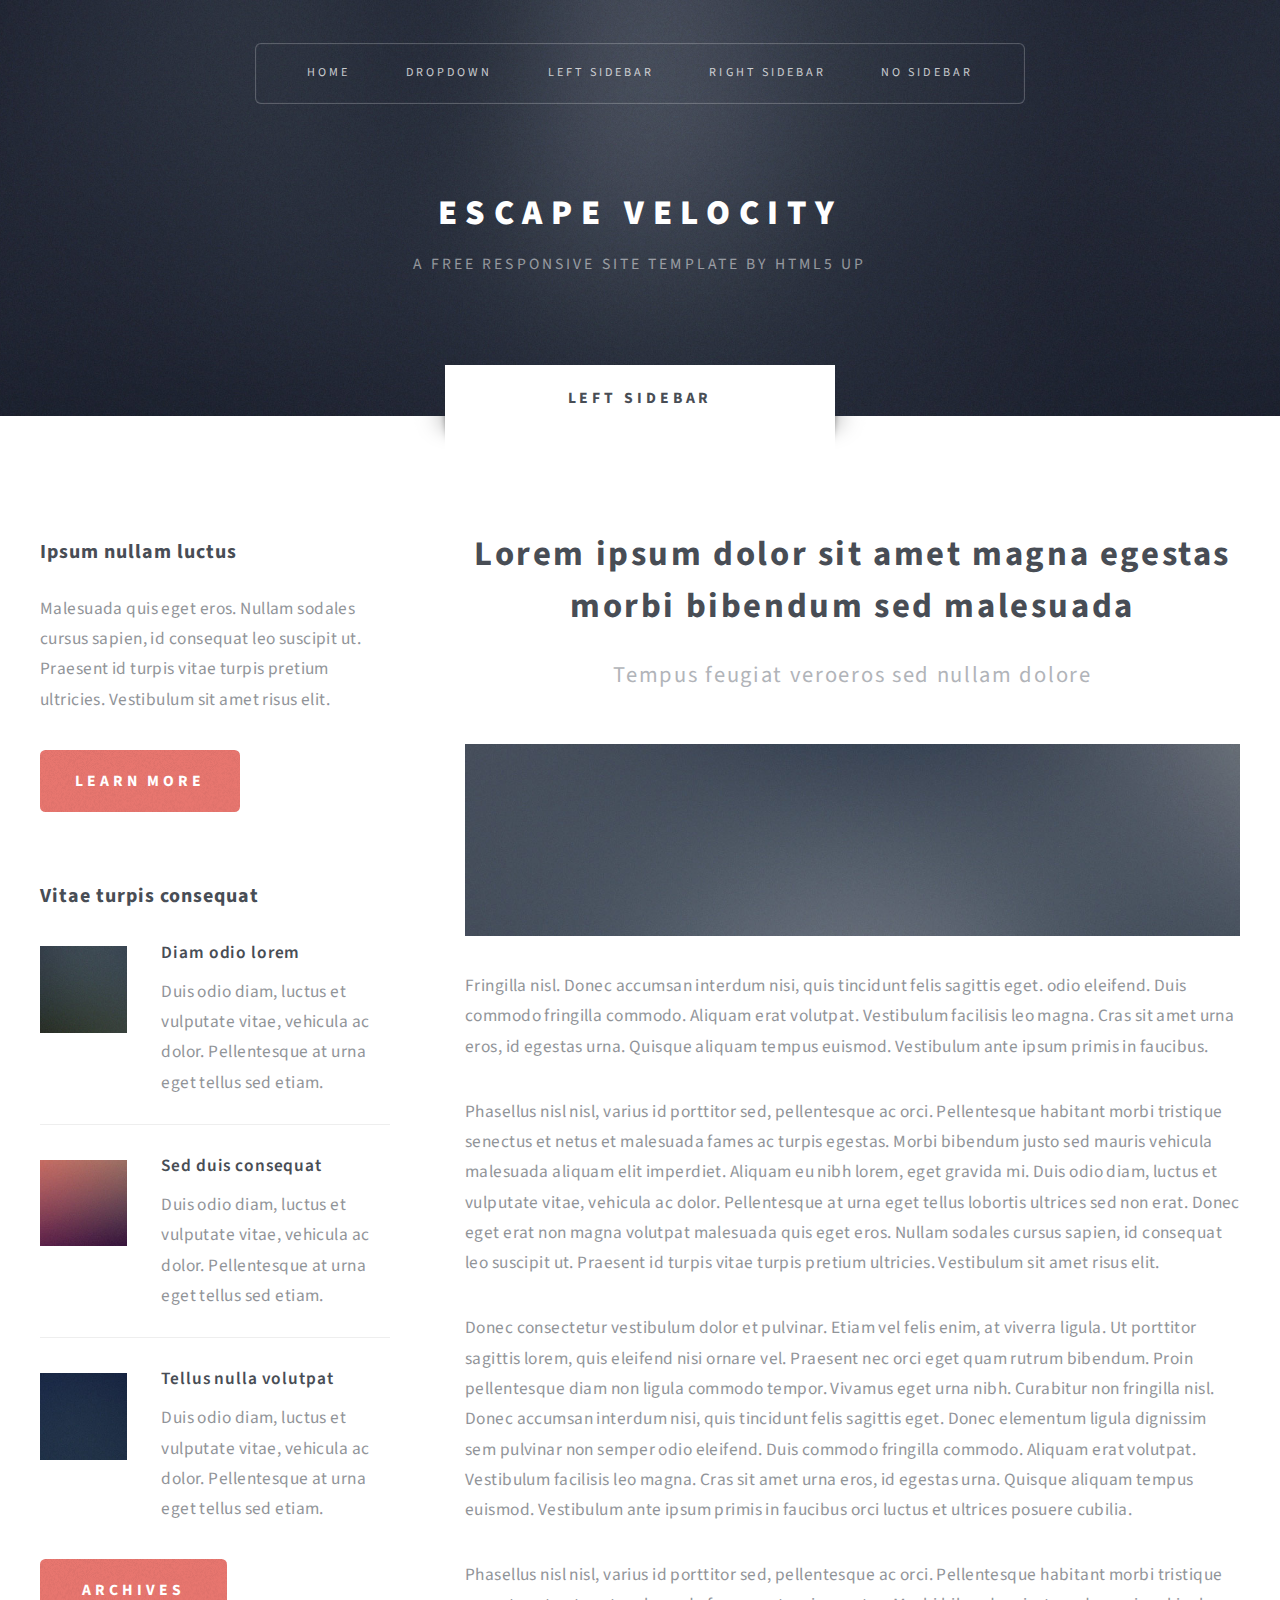
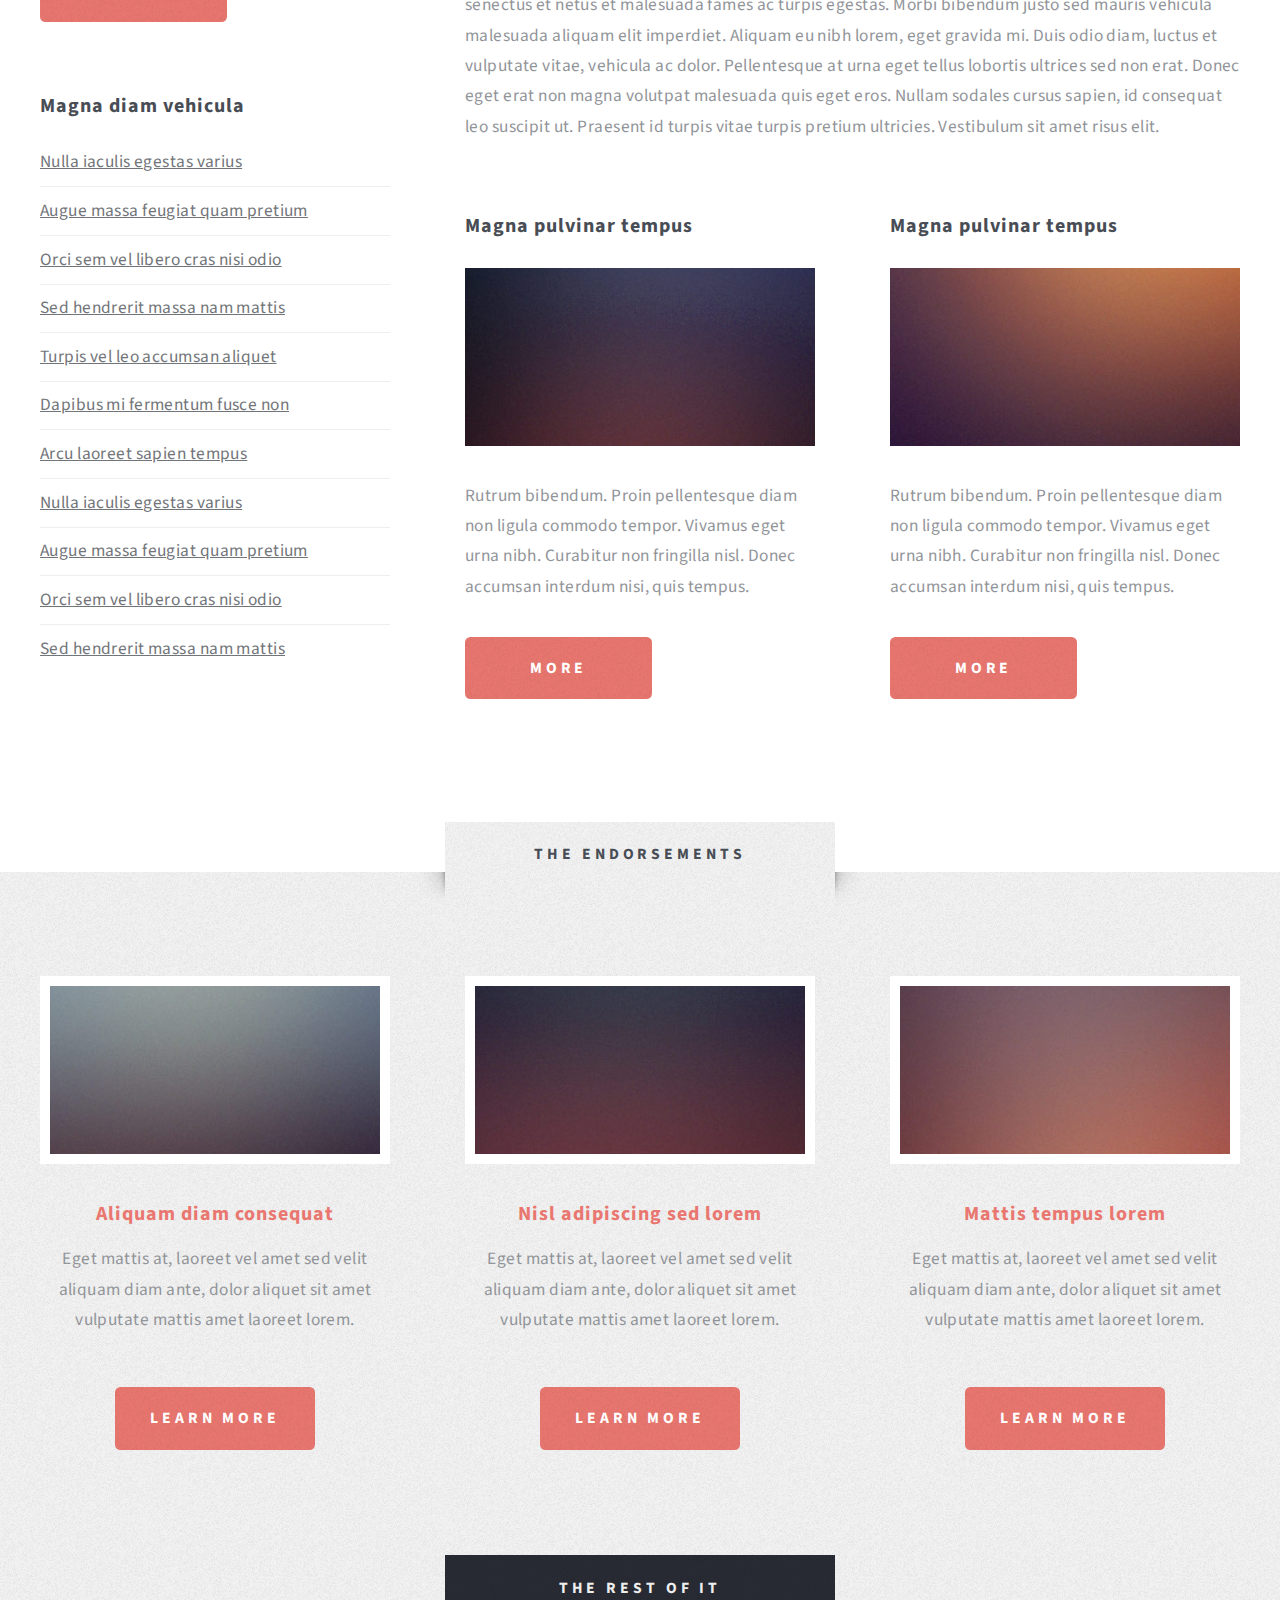
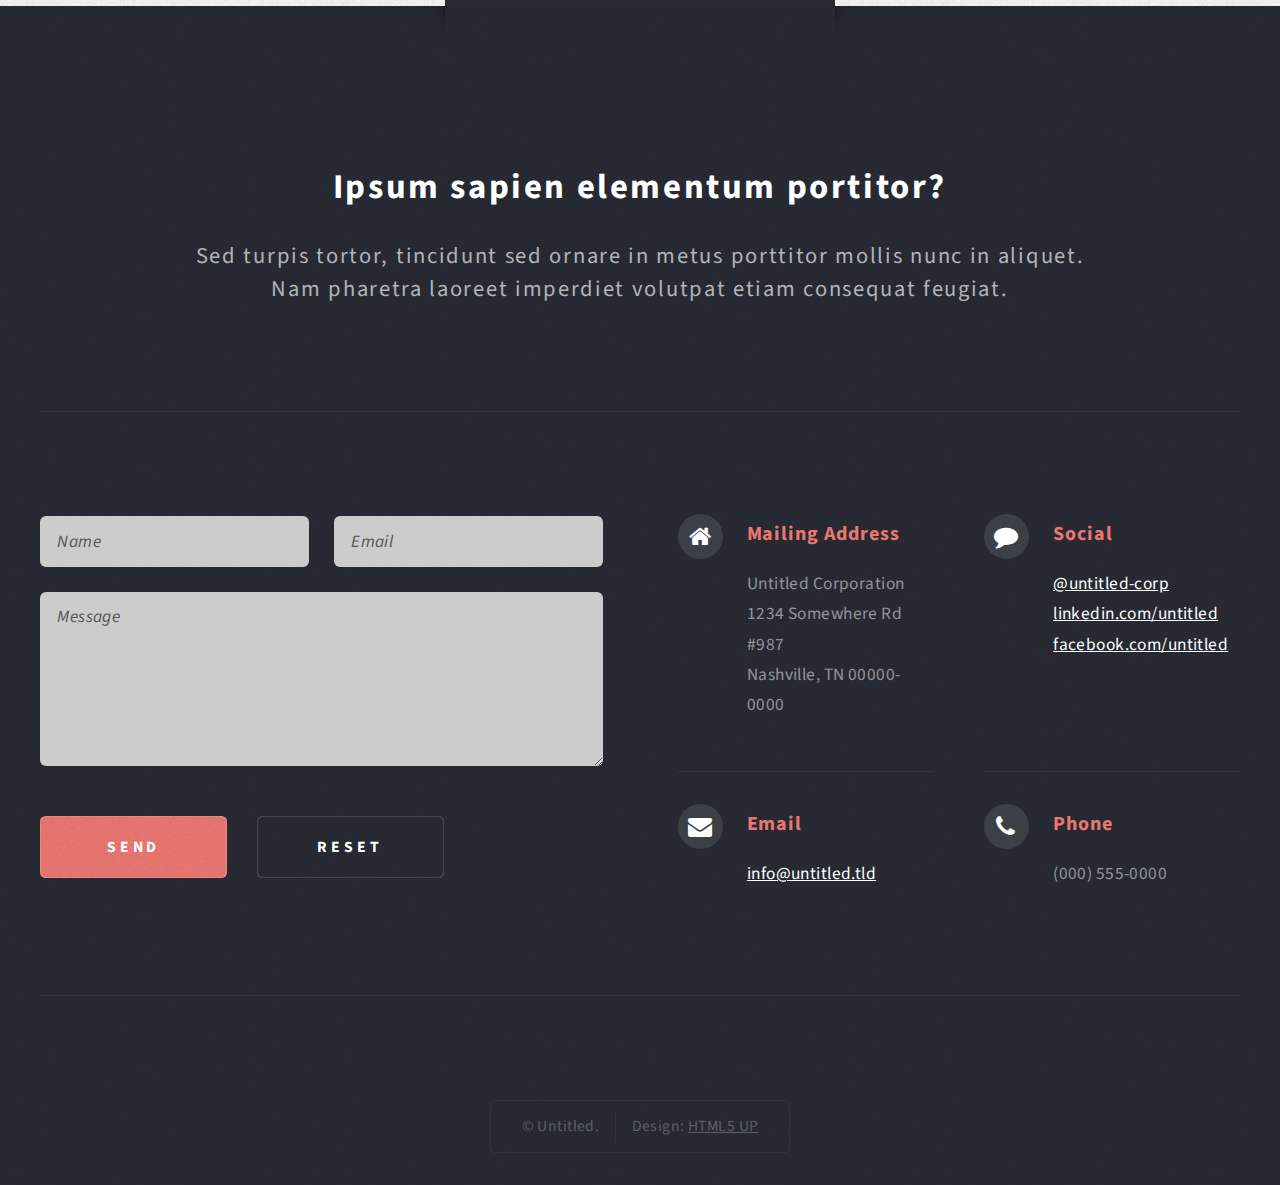
<file: left-sidebar.html>
<!DOCTYPE HTML>
<!--
	Escape Velocity by HTML5 UP
	html5up.net | @n33co
	Free for personal and commercial use under the CCA 3.0 license (html5up.net/license)
-->
<html>
	<head>
		<title>Left Sidebar - >Escape Velocity by HTML5 UP</title>
		<meta charset="utf-8" />
		<meta name="viewport" content="width=device-width, initial-scale=1" />
		<!--[if lte IE 8]><script src="assets/js/ie/html5shiv.js"></script><![endif]-->
		<link rel="stylesheet" href="assets/css/main.css" />
		<!--[if lte IE 8]><link rel="stylesheet" href="assets/css/ie8.css" /><![endif]-->
	</head>
	<body class="left-sidebar">
		<div id="page-wrapper">

			<!-- Header -->
				<div id="header-wrapper" class="wrapper">
					<div id="header">

						<!-- Logo -->
							<div id="logo">
								<h1><a href="index.html">Escape Velocity</a></h1>
								<p>A free responsive site template by HTML5 UP</p>
							</div>

						<!-- Nav -->
							<nav id="nav">
								<ul>
									<li class="current"><a href="index.html">Home</a></li>
									<li>
										<a href="#">Dropdown</a>
										<ul>
											<li><a href="#">Lorem ipsum</a></li>
											<li><a href="#">Magna veroeros</a></li>
											<li><a href="#">Etiam nisl</a></li>
											<li>
												<a href="#">Sed consequat</a>
												<ul>
													<li><a href="#">Lorem dolor</a></li>
													<li><a href="#">Amet consequat</a></li>
													<li><a href="#">Magna phasellus</a></li>
													<li><a href="#">Etiam nisl</a></li>
													<li><a href="#">Sed feugiat</a></li>
												</ul>
											</li>
											<li><a href="#">Nisl tempus</a></li>
										</ul>
									</li>
									<li><a href="left-sidebar.html">Left Sidebar</a></li>
									<li><a href="right-sidebar.html">Right Sidebar</a></li>
									<li><a href="no-sidebar.html">No Sidebar</a></li>
								</ul>
							</nav>

					</div>
				</div>

			<!-- Main -->
				<div class="wrapper style2">
					<div class="title">Left Sidebar</div>
					<div id="main" class="container">
						<div class="row 150%">
							<div class="4u 12u(mobile)">

								<!-- Sidebar -->
									<div id="sidebar">
										<section class="box">
											<header>
												<h2>Ipsum nullam luctus</h2>
											</header>
											<p>Malesuada quis eget eros. Nullam sodales cursus sapien, id consequat
											leo suscipit ut. Praesent id turpis vitae turpis pretium ultricies. Vestibulum sit
											amet risus elit.</p>
											<a href="#" class="button style1">Learn More</a>
										</section>
										<section class="box">
											<header>
												<h2>Vitae turpis consequat</h2>
											</header>
											<ul class="style2">
												<li>
													<article class="box post-excerpt">
														<a href="#" class="image left"><img src="images/pic08.jpg" alt="" /></a>
														<h3><a href="#">Diam odio lorem</a></h3>
														<p>Duis odio diam, luctus et vulputate vitae, vehicula ac dolor. Pellentesque at urna eget tellus sed etiam.</p>
													</article>
												</li>
												<li>
													<article class="box post-excerpt">
														<a href="#" class="image left"><img src="images/pic09.jpg" alt="" /></a>
														<h3><a href="#">Sed duis consequat</a></h3>
														<p>Duis odio diam, luctus et vulputate vitae, vehicula ac dolor. Pellentesque at urna eget tellus sed etiam.</p>
													</article>
												</li>
												<li>
													<article class="box post-excerpt">
														<a href="#" class="image left"><img src="images/pic10.jpg" alt="" /></a>
														<h3><a href="#">Tellus nulla volutpat</a></h3>
														<p>Duis odio diam, luctus et vulputate vitae, vehicula ac dolor. Pellentesque at urna eget tellus sed etiam.</p>
													</article>
												</li>
											</ul>
											<a href="#" class="button style1">Archives</a>
										</section>
										<section class="box">
											<header>
												<h2>Magna diam vehicula</h2>
											</header>
											<ul class="style3">
												<li><a href="#">Nulla iaculis egestas varius</a></li>
												<li><a href="#">Augue massa feugiat quam pretium</a></li>
												<li><a href="#">Orci sem vel libero cras nisi odio</a></li>
												<li><a href="#">Sed hendrerit massa nam mattis</a></li>
												<li><a href="#">Turpis vel leo accumsan aliquet</a></li>
												<li><a href="#">Dapibus mi fermentum fusce non</a></li>
												<li><a href="#">Arcu laoreet sapien tempus</a></li>
												<li><a href="#">Nulla iaculis egestas varius</a></li>
												<li><a href="#">Augue massa feugiat quam pretium</a></li>
												<li><a href="#">Orci sem vel libero cras nisi odio</a></li>
												<li><a href="#">Sed hendrerit massa nam mattis</a></li>
											</ul>
										</section>
									</div>

							</div>
							<div class="8u 12u(mobile) important(mobile)">

								<!-- Content -->
									<div id="content">
										<article class="box post">
											<header class="style1">
												<h2>Lorem ipsum dolor sit amet magna egestas morbi bibendum sed malesuada</h2>
												<p>Tempus feugiat veroeros sed nullam dolore</p>
											</header>
											<a href="#" class="image featured">
												<img src="images/pic01.jpg" alt="" />
											</a>
											<p>Fringilla nisl. Donec accumsan interdum nisi, quis tincidunt felis sagittis eget.
											odio eleifend. Duis commodo fringilla commodo. Aliquam erat volutpat. Vestibulum
											facilisis leo magna. Cras sit amet urna eros, id egestas urna. Quisque aliquam
											tempus euismod. Vestibulum ante ipsum primis in faucibus.</p>
											<p>Phasellus nisl nisl, varius id porttitor sed, pellentesque ac orci. Pellentesque
											habitant morbi tristique senectus et netus et malesuada fames ac turpis egestas. Morbi
											bibendum justo sed mauris vehicula malesuada aliquam elit imperdiet. Aliquam eu nibh
											lorem, eget gravida mi. Duis odio diam, luctus et vulputate vitae, vehicula ac dolor.
											Pellentesque at urna eget tellus lobortis ultrices sed non erat. Donec eget erat non
											magna volutpat malesuada quis eget eros. Nullam sodales cursus sapien, id consequat
											leo suscipit ut. Praesent id turpis vitae turpis pretium ultricies. Vestibulum sit
											amet risus elit.</p>
											<p>Donec consectetur vestibulum dolor et pulvinar. Etiam vel felis enim, at viverra
											ligula. Ut porttitor sagittis lorem, quis eleifend nisi ornare vel. Praesent nec orci
											eget quam rutrum bibendum. Proin pellentesque diam non ligula commodo tempor. Vivamus
											eget urna nibh. Curabitur non fringilla nisl. Donec accumsan interdum nisi, quis
											tincidunt felis sagittis eget. Donec elementum ligula dignissim sem pulvinar non semper
											odio eleifend. Duis commodo fringilla commodo. Aliquam erat volutpat. Vestibulum
											facilisis leo magna. Cras sit amet urna eros, id egestas urna. Quisque aliquam
											tempus euismod. Vestibulum ante ipsum primis in faucibus orci luctus et ultrices
											posuere cubilia.</p>
											<p>Phasellus nisl nisl, varius id porttitor sed, pellentesque ac orci. Pellentesque
											habitant morbi tristique senectus et netus et malesuada fames ac turpis egestas. Morbi
											bibendum justo sed mauris vehicula malesuada aliquam elit imperdiet. Aliquam eu nibh
											lorem, eget gravida mi. Duis odio diam, luctus et vulputate vitae, vehicula ac dolor.
											Pellentesque at urna eget tellus lobortis ultrices sed non erat. Donec eget erat non
											magna volutpat malesuada quis eget eros. Nullam sodales cursus sapien, id consequat
											leo suscipit ut. Praesent id turpis vitae turpis pretium ultricies. Vestibulum sit
											amet risus elit.</p>
										</article>
										<div class="row 150%">
											<div class="6u 12u(mobile)">
												<section class="box">
													<header>
														<h2>Magna pulvinar tempus</h2>
													</header>
													<a href="#" class="image featured"><img src="images/pic05.jpg" alt="" /></a>
													<p>Rutrum bibendum. Proin pellentesque diam non ligula commodo tempor. Vivamus
													eget urna nibh. Curabitur non fringilla nisl. Donec accumsan interdum nisi, quis
													tempus.</p>
													<a href="#" class="button style1">More</a>
												</section>
											</div>
											<div class="6u 12u(mobile)">
												<section class="box">
													<header>
														<h2>Magna pulvinar tempus</h2>
													</header>
													<a href="#" class="image featured"><img src="images/pic06.jpg" alt="" /></a>
													<p>Rutrum bibendum. Proin pellentesque diam non ligula commodo tempor. Vivamus
													eget urna nibh. Curabitur non fringilla nisl. Donec accumsan interdum nisi, quis
													tempus.</p>
													<a href="#" class="button style1">More</a>
												</section>
											</div>
										</div>
									</div>

							</div>
						</div>
					</div>
				</div>

			<!-- Highlights -->
				<div class="wrapper style3">
					<div class="title">The Endorsements</div>
					<div id="highlights" class="container">
						<div class="row 150%">
							<div class="4u 12u(mobile)">
								<section class="highlight">
									<a href="#" class="image featured"><img src="images/pic02.jpg" alt="" /></a>
									<h3><a href="#">Aliquam diam consequat</a></h3>
									<p>Eget mattis at, laoreet vel amet sed velit aliquam diam ante, dolor aliquet sit amet vulputate mattis amet laoreet lorem.</p>
									<ul class="actions">
										<li><a href="#" class="button style1">Learn More</a></li>
									</ul>
								</section>
							</div>
							<div class="4u 12u(mobile)">
								<section class="highlight">
									<a href="#" class="image featured"><img src="images/pic03.jpg" alt="" /></a>
									<h3><a href="#">Nisl adipiscing sed lorem</a></h3>
									<p>Eget mattis at, laoreet vel amet sed velit aliquam diam ante, dolor aliquet sit amet vulputate mattis amet laoreet lorem.</p>
									<ul class="actions">
										<li><a href="#" class="button style1">Learn More</a></li>
									</ul>
								</section>
							</div>
							<div class="4u 12u(mobile)">
								<section class="highlight">
									<a href="#" class="image featured"><img src="images/pic04.jpg" alt="" /></a>
									<h3><a href="#">Mattis tempus lorem</a></h3>
									<p>Eget mattis at, laoreet vel amet sed velit aliquam diam ante, dolor aliquet sit amet vulputate mattis amet laoreet lorem.</p>
									<ul class="actions">
										<li><a href="#" class="button style1">Learn More</a></li>
									</ul>
								</section>
							</div>
						</div>
					</div>
				</div>

			<!-- Footer -->
				<div id="footer-wrapper" class="wrapper">
					<div class="title">The Rest Of It</div>
					<div id="footer" class="container">
						<header class="style1">
							<h2>Ipsum sapien elementum portitor?</h2>
							<p>
								Sed turpis tortor, tincidunt sed ornare in metus porttitor mollis nunc in aliquet.<br />
								Nam pharetra laoreet imperdiet volutpat etiam consequat feugiat.
							</p>
						</header>
						<hr />
						<div class="row 150%">
							<div class="6u 12u(mobile)">

								<!-- Contact Form -->
									<section>
										<form method="post" action="#">
											<div class="row 50%">
												<div class="6u 12u(mobile)">
													<input type="text" name="name" id="contact-name" placeholder="Name" />
												</div>
												<div class="6u 12u(mobile)">
													<input type="text" name="email" id="contact-email" placeholder="Email" />
												</div>
											</div>
											<div class="row 50%">
												<div class="12u">
													<textarea name="message" id="contact-message" placeholder="Message" rows="4"></textarea>
												</div>
											</div>
											<div class="row">
												<div class="12u">
													<ul class="actions">
														<li><input type="submit" class="style1" value="Send" /></li>
														<li><input type="reset" class="style2" value="Reset" /></li>
													</ul>
												</div>
											</div>
										</form>
									</section>

							</div>
							<div class="6u 12u(mobile)">

								<!-- Contact -->
									<section class="feature-list small">
										<div class="row">
											<div class="6u 12u(mobile)">
												<section>
													<h3 class="icon fa-home">Mailing Address</h3>
													<p>
														Untitled Corporation<br />
														1234 Somewhere Rd #987<br />
														Nashville, TN 00000-0000
													</p>
												</section>
											</div>
											<div class="6u 12u(mobile)">
												<section>
													<h3 class="icon fa-comment">Social</h3>
													<p>
														<a href="#">@untitled-corp</a><br />
														<a href="#">linkedin.com/untitled</a><br />
														<a href="#">facebook.com/untitled</a>
													</p>
												</section>
											</div>
										</div>
										<div class="row">
											<div class="6u 12u(mobile)">
												<section>
													<h3 class="icon fa-envelope">Email</h3>
													<p>
														<a href="#">info@untitled.tld</a>
													</p>
												</section>
											</div>
											<div class="6u 12u(mobile)">
												<section>
													<h3 class="icon fa-phone">Phone</h3>
													<p>
														(000) 555-0000
													</p>
												</section>
											</div>
										</div>
									</section>

							</div>
						</div>
						<hr />
					</div>
					<div id="copyright">
						<ul>
							<li>&copy; Untitled.</li><li>Design: <a href="http://html5up.net">HTML5 UP</a></li>
						</ul>
					</div>
				</div>

		</div>

		<!-- Scripts -->

			<script src="assets/js/jquery.min.js"></script>
			<script src="assets/js/jquery.dropotron.min.js"></script>
			<script src="assets/js/skel.min.js"></script>
			<script src="assets/js/skel-viewport.min.js"></script>
			<script src="assets/js/util.js"></script>
			<!--[if lte IE 8]><script src="assets/js/ie/respond.min.js"></script><![endif]-->
			<script src="assets/js/main.js"></script>

	</body>
</html>
</file>
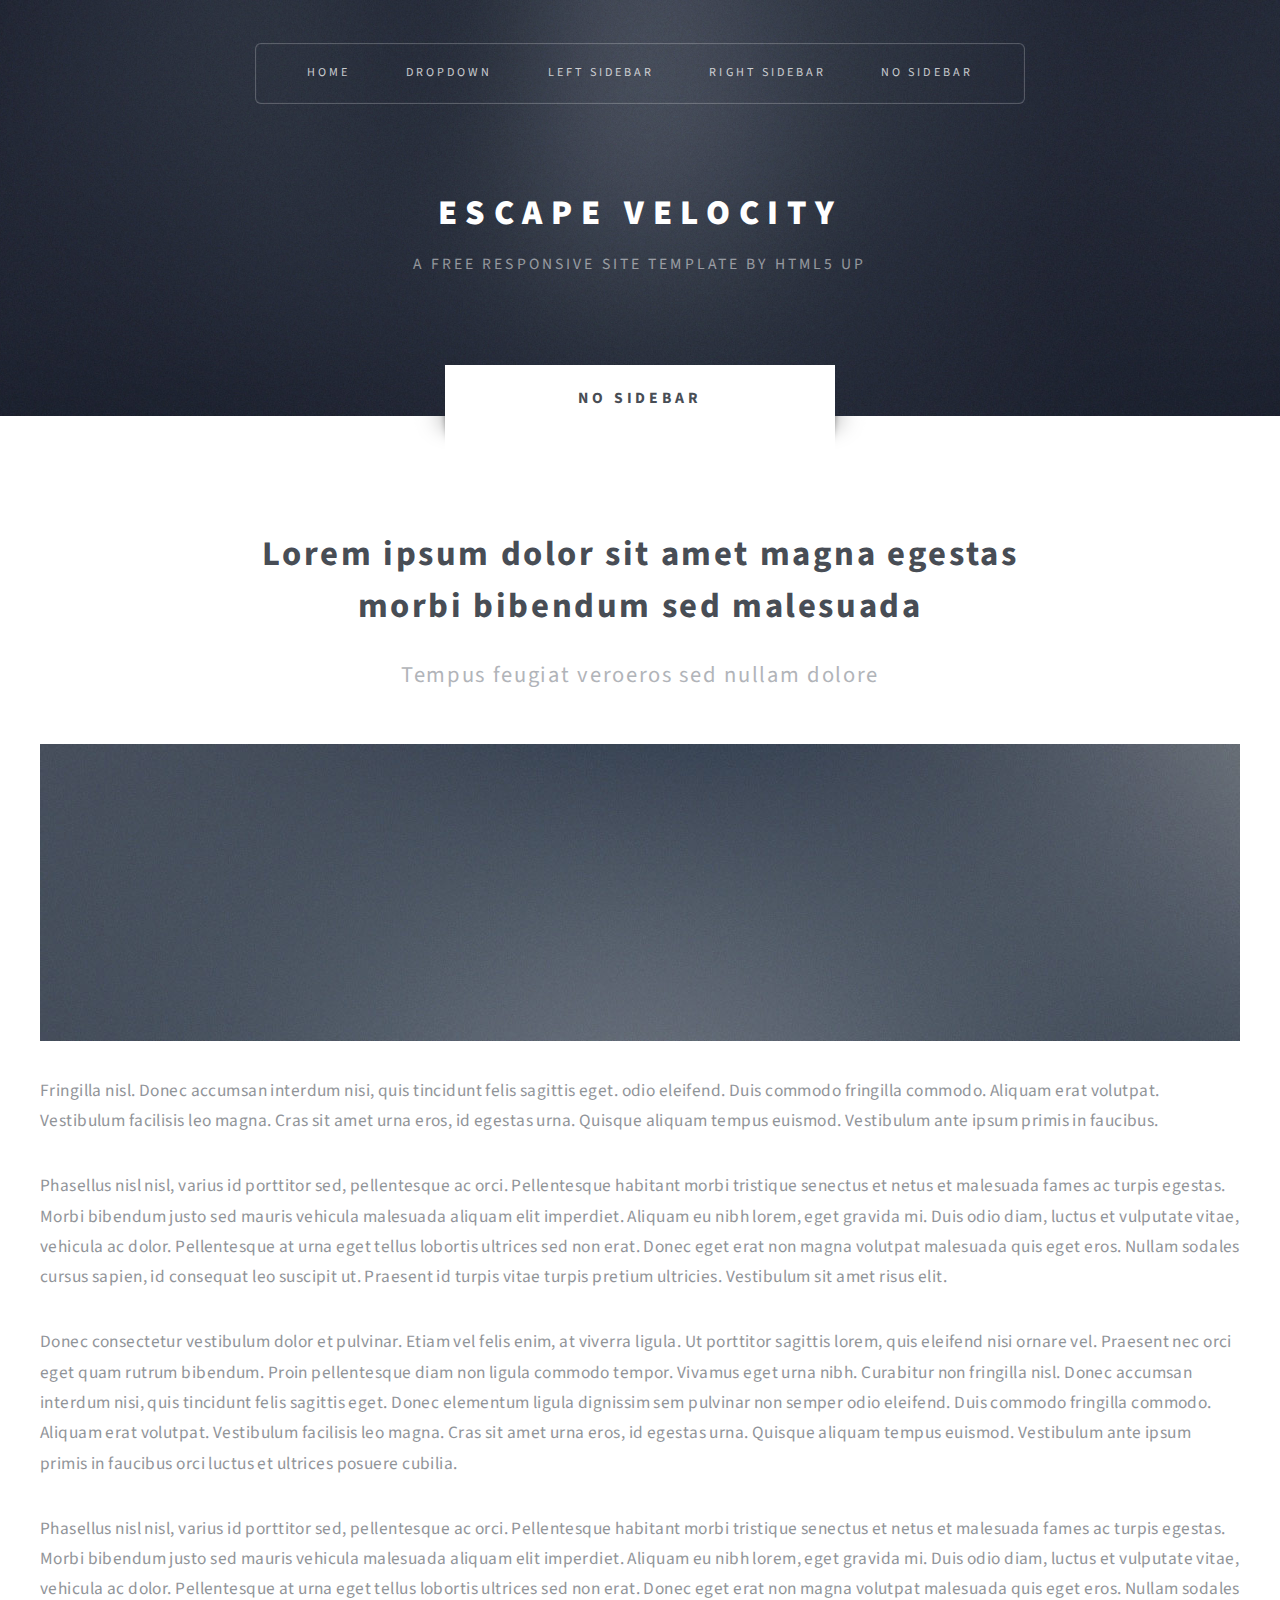
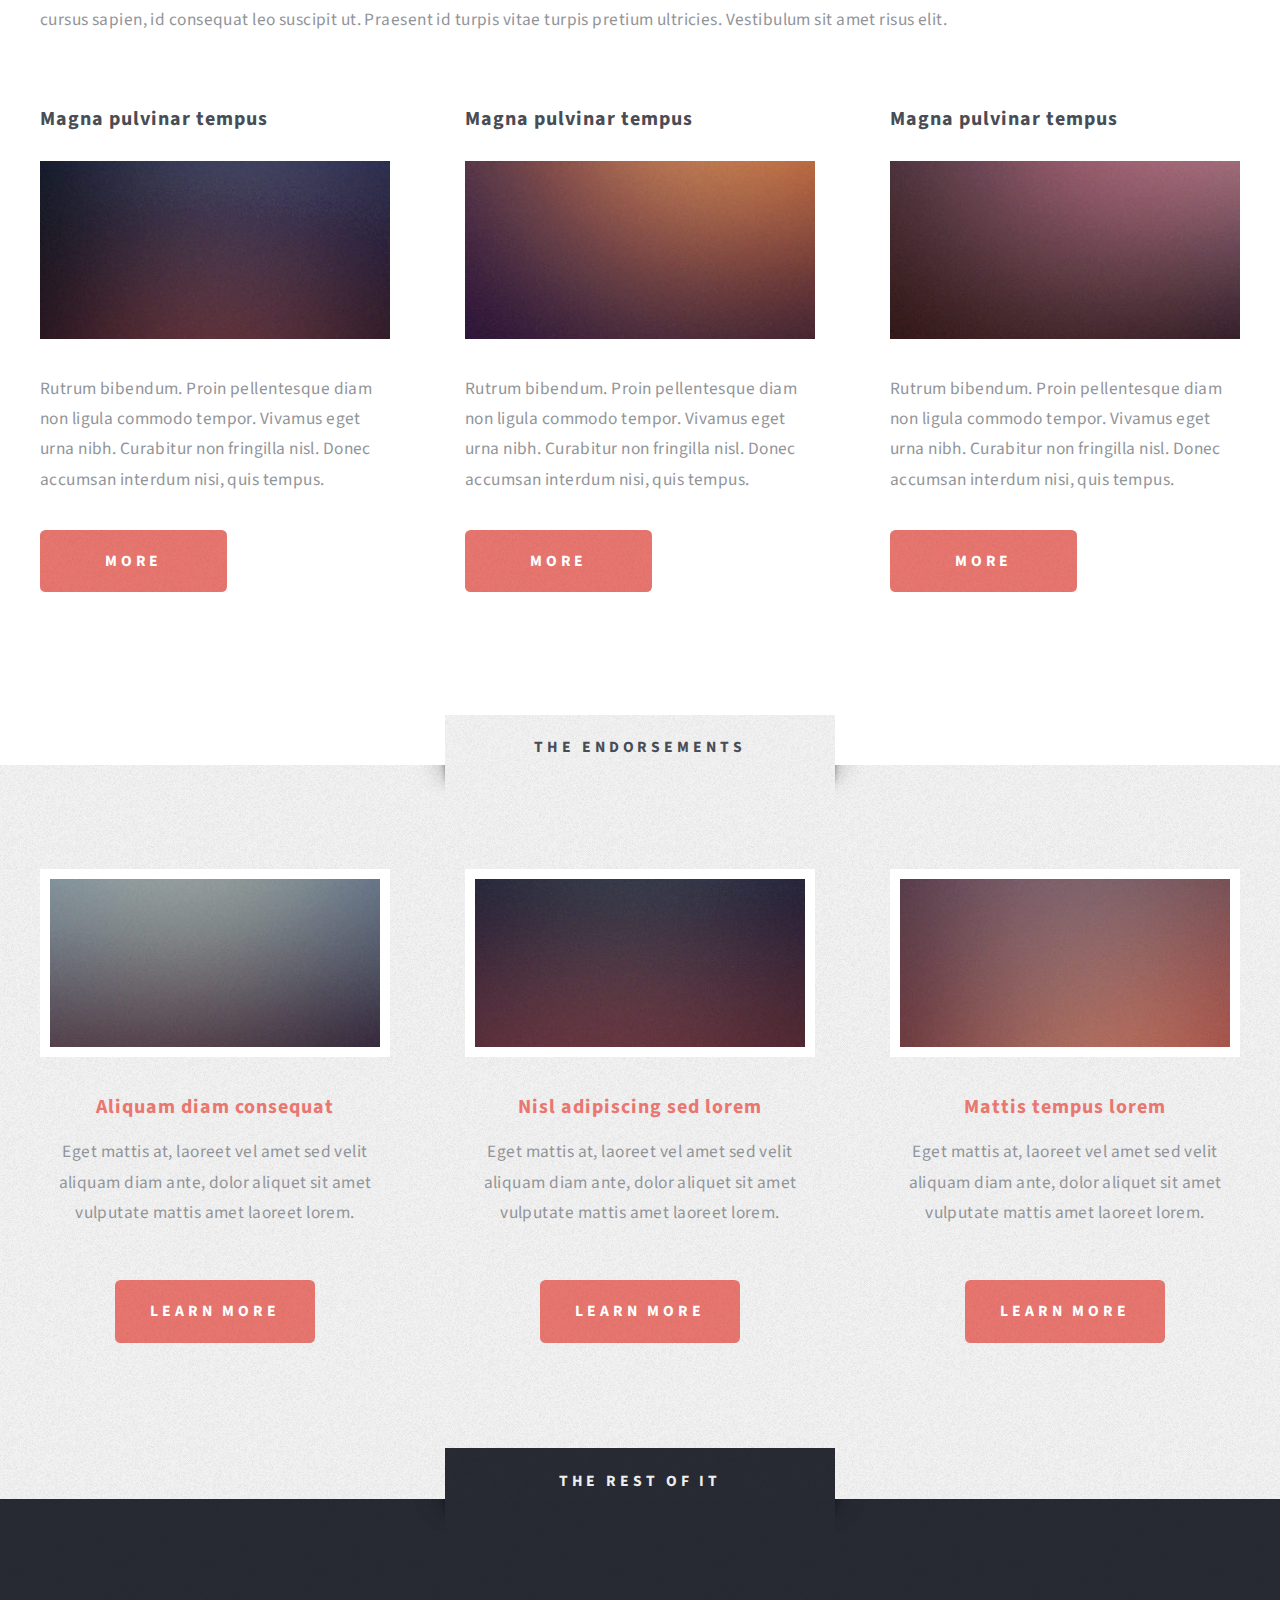
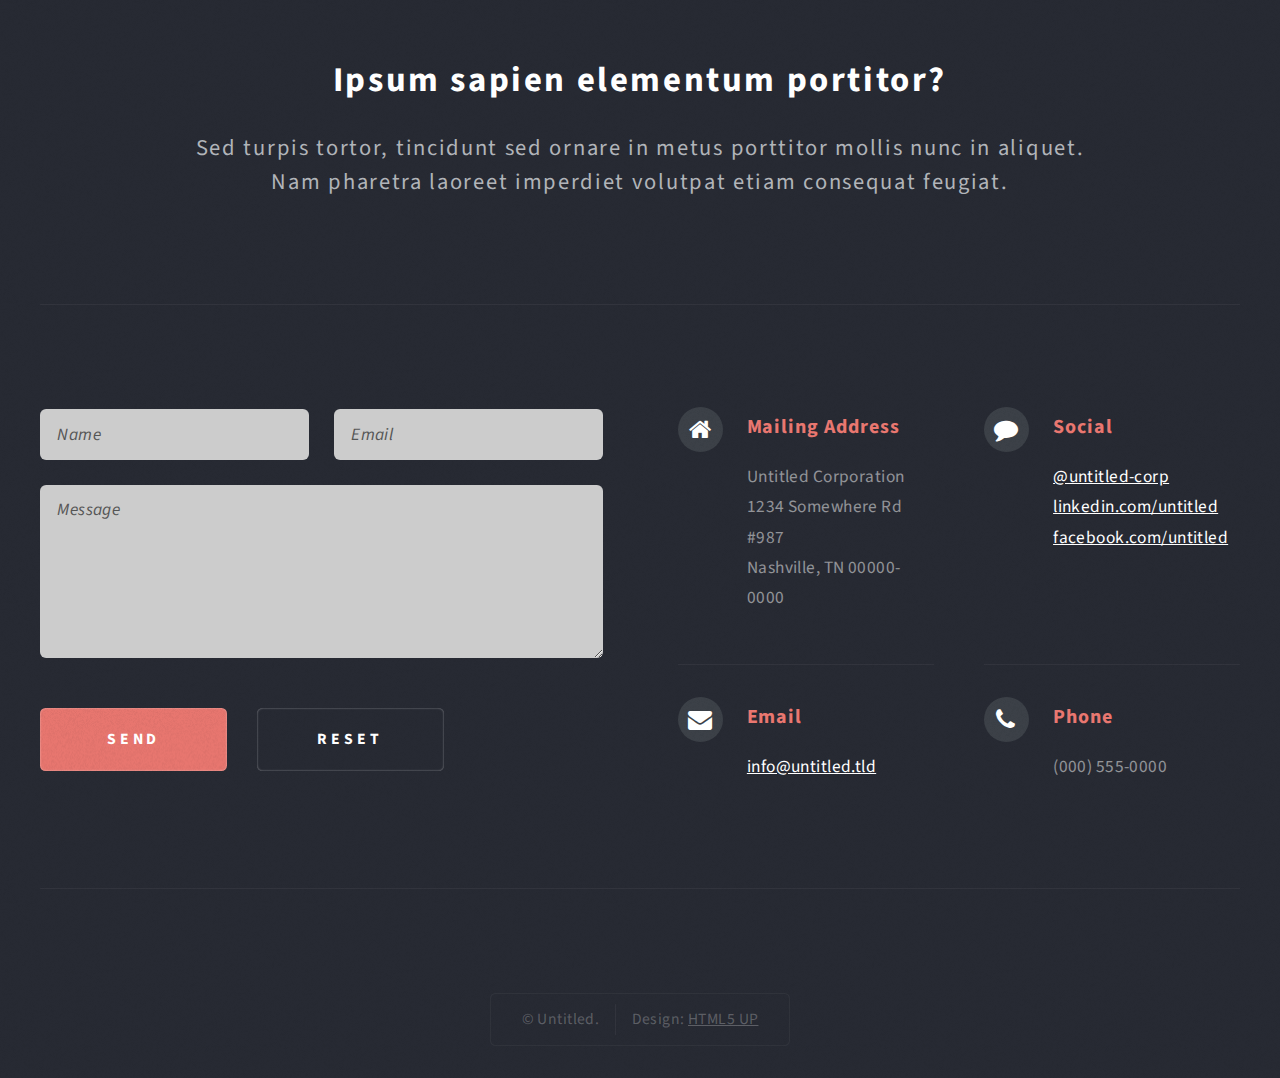
<file: no-sidebar.html>
<!DOCTYPE HTML>
<!--
	Escape Velocity by HTML5 UP
	html5up.net | @n33co
	Free for personal and commercial use under the CCA 3.0 license (html5up.net/license)
-->
<html>
	<head>
		<title>No Sidebar - Escape Velocity by HTML5 UP</title>
		<meta charset="utf-8" />
		<meta name="viewport" content="width=device-width, initial-scale=1" />
		<!--[if lte IE 8]><script src="assets/js/ie/html5shiv.js"></script><![endif]-->
		<link rel="stylesheet" href="assets/css/main.css" />
		<!--[if lte IE 8]><link rel="stylesheet" href="assets/css/ie8.css" /><![endif]-->
	</head>
	<body class="no-sidebar">
		<div id="page-wrapper">

			<!-- Header -->
				<div id="header-wrapper" class="wrapper">
					<div id="header">

						<!-- Logo -->
							<div id="logo">
								<h1><a href="index.html">Escape Velocity</a></h1>
								<p>A free responsive site template by HTML5 UP</p>
							</div>

						<!-- Nav -->
							<nav id="nav">
								<ul>
									<li class="current"><a href="index.html">Home</a></li>
									<li>
										<a href="#">Dropdown</a>
										<ul>
											<li><a href="#">Lorem ipsum</a></li>
											<li><a href="#">Magna veroeros</a></li>
											<li><a href="#">Etiam nisl</a></li>
											<li>
												<a href="#">Sed consequat</a>
												<ul>
													<li><a href="#">Lorem dolor</a></li>
													<li><a href="#">Amet consequat</a></li>
													<li><a href="#">Magna phasellus</a></li>
													<li><a href="#">Etiam nisl</a></li>
													<li><a href="#">Sed feugiat</a></li>
												</ul>
											</li>
											<li><a href="#">Nisl tempus</a></li>
										</ul>
									</li>
									<li><a href="left-sidebar.html">Left Sidebar</a></li>
									<li><a href="right-sidebar.html">Right Sidebar</a></li>
									<li><a href="no-sidebar.html">No Sidebar</a></li>
								</ul>
							</nav>

					</div>
				</div>

			<!-- Main -->
				<div class="wrapper style2">
					<div class="title">No Sidebar</div>
					<div id="main" class="container">

						<!-- Content -->
							<div id="content">
								<article class="box post">
									<header class="style1">
										<h2>Lorem ipsum dolor sit amet magna egestas<br class="mobile-hide" />
										morbi bibendum sed malesuada</h2>
										<p>Tempus feugiat veroeros sed nullam dolore</p>
									</header>
									<a href="#" class="image featured">
										<img src="images/pic01.jpg" alt="" />
									</a>
									<p>Fringilla nisl. Donec accumsan interdum nisi, quis tincidunt felis sagittis eget.
									odio eleifend. Duis commodo fringilla commodo. Aliquam erat volutpat. Vestibulum
									facilisis leo magna. Cras sit amet urna eros, id egestas urna. Quisque aliquam
									tempus euismod. Vestibulum ante ipsum primis in faucibus.</p>
									<p>Phasellus nisl nisl, varius id porttitor sed, pellentesque ac orci. Pellentesque
									habitant morbi tristique senectus et netus et malesuada fames ac turpis egestas. Morbi
									bibendum justo sed mauris vehicula malesuada aliquam elit imperdiet. Aliquam eu nibh
									lorem, eget gravida mi. Duis odio diam, luctus et vulputate vitae, vehicula ac dolor.
									Pellentesque at urna eget tellus lobortis ultrices sed non erat. Donec eget erat non
									magna volutpat malesuada quis eget eros. Nullam sodales cursus sapien, id consequat
									leo suscipit ut. Praesent id turpis vitae turpis pretium ultricies. Vestibulum sit
									amet risus elit.</p>
									<p>Donec consectetur vestibulum dolor et pulvinar. Etiam vel felis enim, at viverra
									ligula. Ut porttitor sagittis lorem, quis eleifend nisi ornare vel. Praesent nec orci
									eget quam rutrum bibendum. Proin pellentesque diam non ligula commodo tempor. Vivamus
									eget urna nibh. Curabitur non fringilla nisl. Donec accumsan interdum nisi, quis
									tincidunt felis sagittis eget. Donec elementum ligula dignissim sem pulvinar non semper
									odio eleifend. Duis commodo fringilla commodo. Aliquam erat volutpat. Vestibulum
									facilisis leo magna. Cras sit amet urna eros, id egestas urna. Quisque aliquam
									tempus euismod. Vestibulum ante ipsum primis in faucibus orci luctus et ultrices
									posuere cubilia.</p>
									<p>Phasellus nisl nisl, varius id porttitor sed, pellentesque ac orci. Pellentesque
									habitant morbi tristique senectus et netus et malesuada fames ac turpis egestas. Morbi
									bibendum justo sed mauris vehicula malesuada aliquam elit imperdiet. Aliquam eu nibh
									lorem, eget gravida mi. Duis odio diam, luctus et vulputate vitae, vehicula ac dolor.
									Pellentesque at urna eget tellus lobortis ultrices sed non erat. Donec eget erat non
									magna volutpat malesuada quis eget eros. Nullam sodales cursus sapien, id consequat
									leo suscipit ut. Praesent id turpis vitae turpis pretium ultricies. Vestibulum sit
									amet risus elit.</p>
								</article>
								<div class="row 150%">
									<div class="4u 12u(mobile)">
										<section class="box">
											<header>
												<h2>Magna pulvinar tempus</h2>
											</header>
											<a href="#" class="image featured"><img src="images/pic05.jpg" alt="" /></a>
											<p>Rutrum bibendum. Proin pellentesque diam non ligula commodo tempor. Vivamus
											eget urna nibh. Curabitur non fringilla nisl. Donec accumsan interdum nisi, quis
											tempus.</p>
											<a href="#" class="button style1">More</a>
										</section>
									</div>
									<div class="4u 12u(mobile)">
										<section class="box">
											<header>
												<h2>Magna pulvinar tempus</h2>
											</header>
											<a href="#" class="image featured"><img src="images/pic06.jpg" alt="" /></a>
											<p>Rutrum bibendum. Proin pellentesque diam non ligula commodo tempor. Vivamus
											eget urna nibh. Curabitur non fringilla nisl. Donec accumsan interdum nisi, quis
											tempus.</p>
											<a href="#" class="button style1">More</a>
										</section>
									</div>
									<div class="4u 12u(mobile)">
										<section class="box">
											<header>
												<h2>Magna pulvinar tempus</h2>
											</header>
											<a href="#" class="image featured"><img src="images/pic07.jpg" alt="" /></a>
											<p>Rutrum bibendum. Proin pellentesque diam non ligula commodo tempor. Vivamus
											eget urna nibh. Curabitur non fringilla nisl. Donec accumsan interdum nisi, quis
											tempus.</p>
											<a href="#" class="button style1">More</a>
										</section>
									</div>
								</div>
							</div>

					</div>
				</div>

			<!-- Highlights -->
				<div class="wrapper style3">
					<div class="title">The Endorsements</div>
					<div id="highlights" class="container">
						<div class="row 150%">
							<div class="4u 12u(mobile)">
								<section class="highlight">
									<a href="#" class="image featured"><img src="images/pic02.jpg" alt="" /></a>
									<h3><a href="#">Aliquam diam consequat</a></h3>
									<p>Eget mattis at, laoreet vel amet sed velit aliquam diam ante, dolor aliquet sit amet vulputate mattis amet laoreet lorem.</p>
									<ul class="actions">
										<li><a href="#" class="button style1">Learn More</a></li>
									</ul>
								</section>
							</div>
							<div class="4u 12u(mobile)">
								<section class="highlight">
									<a href="#" class="image featured"><img src="images/pic03.jpg" alt="" /></a>
									<h3><a href="#">Nisl adipiscing sed lorem</a></h3>
									<p>Eget mattis at, laoreet vel amet sed velit aliquam diam ante, dolor aliquet sit amet vulputate mattis amet laoreet lorem.</p>
									<ul class="actions">
										<li><a href="#" class="button style1">Learn More</a></li>
									</ul>
								</section>
							</div>
							<div class="4u 12u(mobile)">
								<section class="highlight">
									<a href="#" class="image featured"><img src="images/pic04.jpg" alt="" /></a>
									<h3><a href="#">Mattis tempus lorem</a></h3>
									<p>Eget mattis at, laoreet vel amet sed velit aliquam diam ante, dolor aliquet sit amet vulputate mattis amet laoreet lorem.</p>
									<ul class="actions">
										<li><a href="#" class="button style1">Learn More</a></li>
									</ul>
								</section>
							</div>
						</div>
					</div>
				</div>

			<!-- Footer -->
				<div id="footer-wrapper" class="wrapper">
					<div class="title">The Rest Of It</div>
					<div id="footer" class="container">
						<header class="style1">
							<h2>Ipsum sapien elementum portitor?</h2>
							<p>
								Sed turpis tortor, tincidunt sed ornare in metus porttitor mollis nunc in aliquet.<br />
								Nam pharetra laoreet imperdiet volutpat etiam consequat feugiat.
							</p>
						</header>
						<hr />
						<div class="row 150%">
							<div class="6u 12u(mobile)">

								<!-- Contact Form -->
									<section>
										<form method="post" action="#">
											<div class="row 50%">
												<div class="6u 12u(mobile)">
													<input type="text" name="name" id="contact-name" placeholder="Name" />
												</div>
												<div class="6u 12u(mobile)">
													<input type="text" name="email" id="contact-email" placeholder="Email" />
												</div>
											</div>
											<div class="row 50%">
												<div class="12u">
													<textarea name="message" id="contact-message" placeholder="Message" rows="4"></textarea>
												</div>
											</div>
											<div class="row">
												<div class="12u">
													<ul class="actions">
														<li><input type="submit" class="style1" value="Send" /></li>
														<li><input type="reset" class="style2" value="Reset" /></li>
													</ul>
												</div>
											</div>
										</form>
									</section>

							</div>
							<div class="6u 12u(mobile)">

								<!-- Contact -->
									<section class="feature-list small">
										<div class="row">
											<div class="6u 12u(mobile)">
												<section>
													<h3 class="icon fa-home">Mailing Address</h3>
													<p>
														Untitled Corporation<br />
														1234 Somewhere Rd #987<br />
														Nashville, TN 00000-0000
													</p>
												</section>
											</div>
											<div class="6u 12u(mobile)">
												<section>
													<h3 class="icon fa-comment">Social</h3>
													<p>
														<a href="#">@untitled-corp</a><br />
														<a href="#">linkedin.com/untitled</a><br />
														<a href="#">facebook.com/untitled</a>
													</p>
												</section>
											</div>
										</div>
										<div class="row">
											<div class="6u 12u(mobile)">
												<section>
													<h3 class="icon fa-envelope">Email</h3>
													<p>
														<a href="#">info@untitled.tld</a>
													</p>
												</section>
											</div>
											<div class="6u 12u(mobile)">
												<section>
													<h3 class="icon fa-phone">Phone</h3>
													<p>
														(000) 555-0000
													</p>
												</section>
											</div>
										</div>
									</section>

							</div>
						</div>
						<hr />
					</div>
					<div id="copyright">
						<ul>
							<li>&copy; Untitled.</li><li>Design: <a href="http://html5up.net">HTML5 UP</a></li>
						</ul>
					</div>
				</div>

		</div>

		<!-- Scripts -->

			<script src="assets/js/jquery.min.js"></script>
			<script src="assets/js/jquery.dropotron.min.js"></script>
			<script src="assets/js/skel.min.js"></script>
			<script src="assets/js/skel-viewport.min.js"></script>
			<script src="assets/js/util.js"></script>
			<!--[if lte IE 8]><script src="assets/js/ie/respond.min.js"></script><![endif]-->
			<script src="assets/js/main.js"></script>

	</body>
</html>
</file>
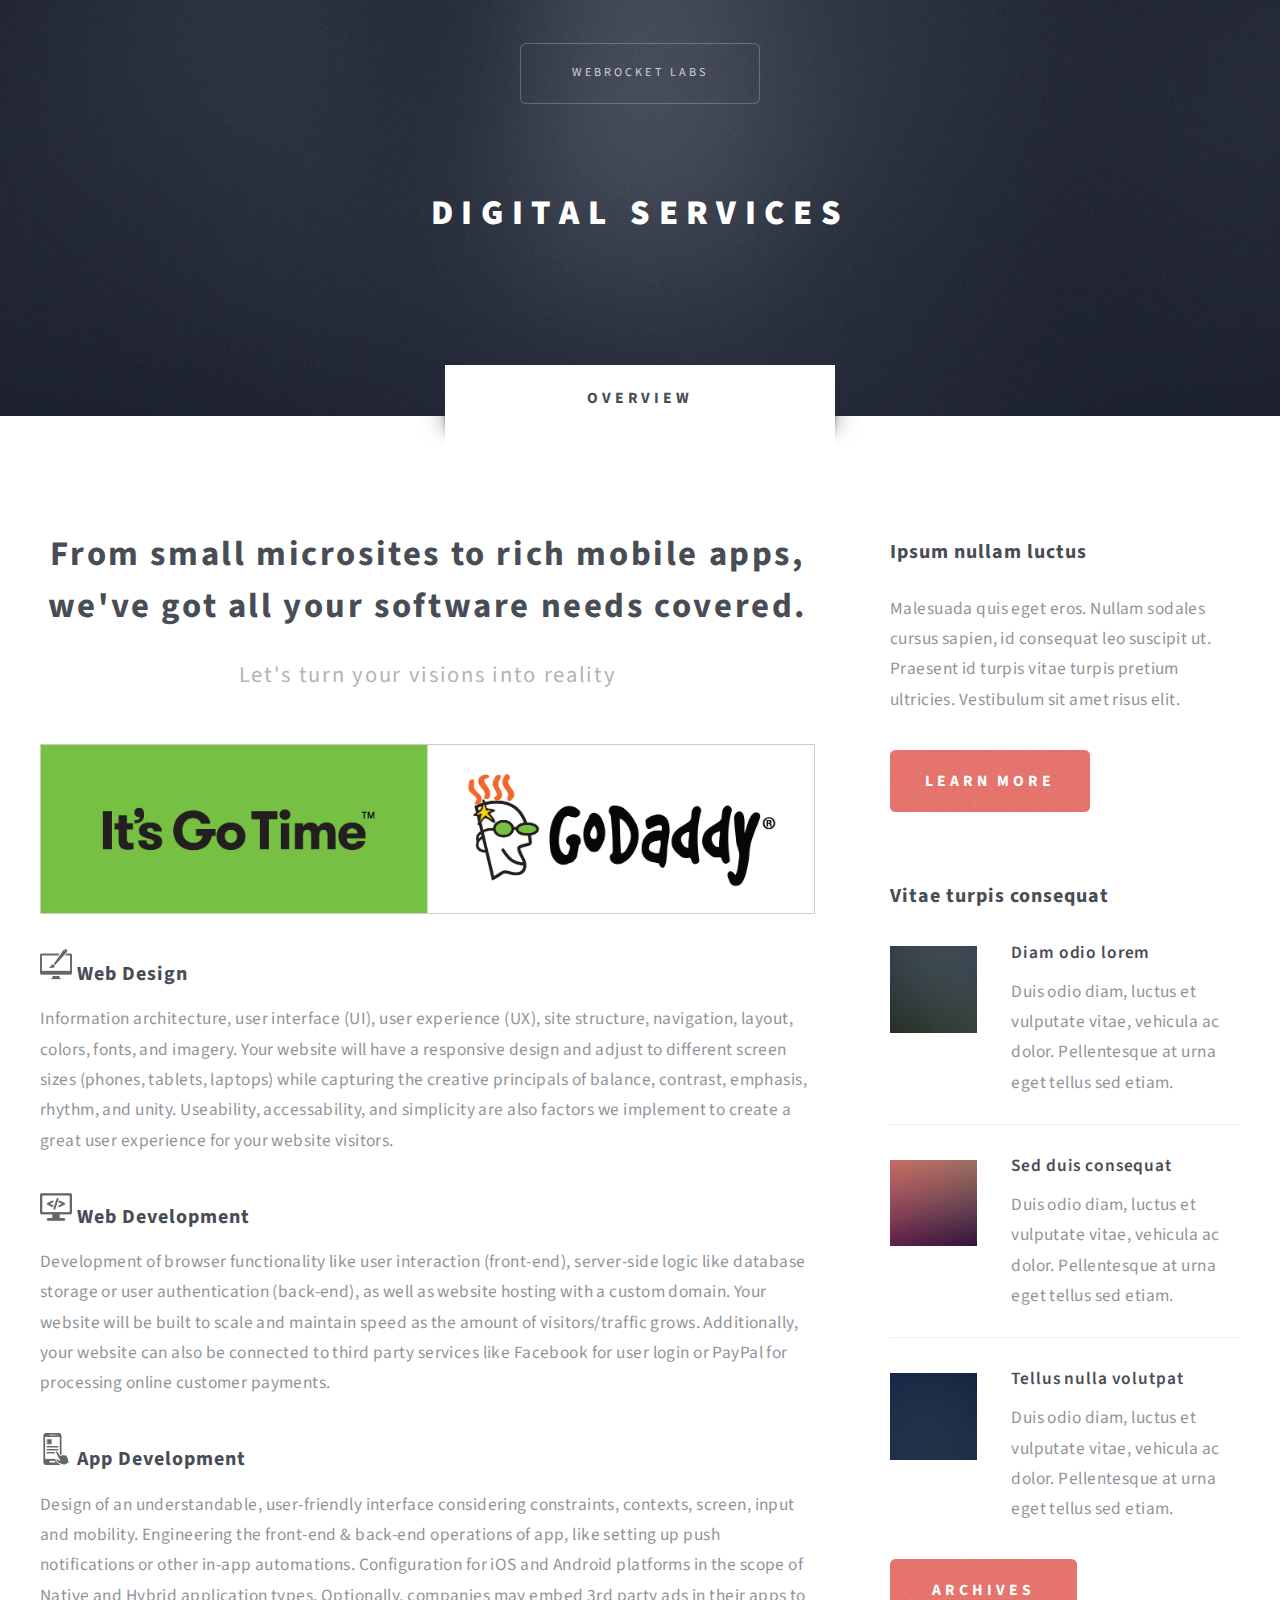
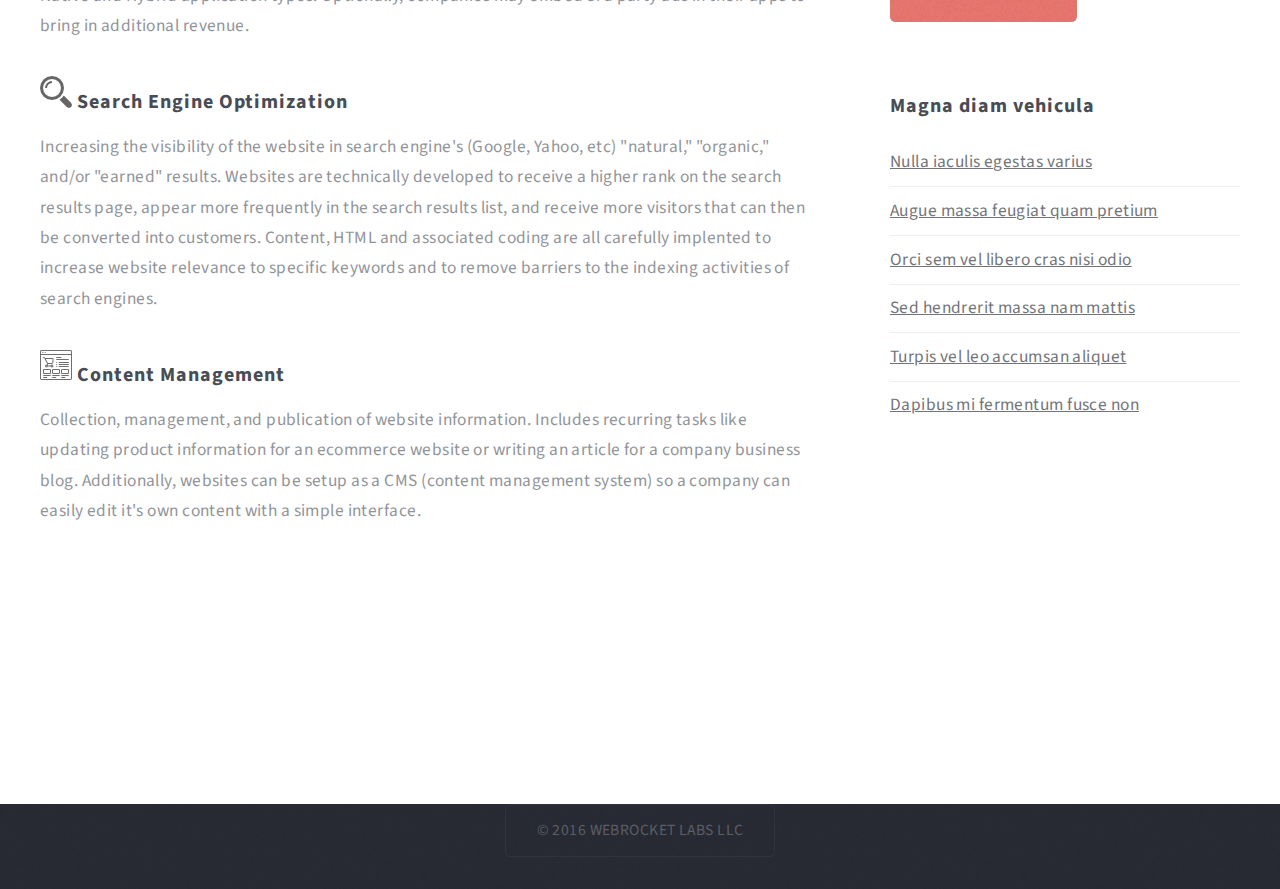
<file: right-sidebar.html>
<!DOCTYPE HTML>
<!--
	Escape Velocity by HTML5 UP
	html5up.net | @n33co
	Free for personal and commercial use under the CCA 3.0 license (html5up.net/license)
-->
<html>
	<head>
		<title>Right Sidebar - Escape Velocity by HTML5 UP</title>
		<meta charset="utf-8" />
		<meta name="viewport" content="width=device-width, initial-scale=1" />
		<!--[if lte IE 8]><script src="assets/js/ie/html5shiv.js"></script><![endif]-->
		<link rel="stylesheet" href="assets/css/main.css" />
		<!--[if lte IE 8]><link rel="stylesheet" href="assets/css/ie8.css" /><![endif]-->
	</head>
	<body class="right-sidebar">
		<div id="page-wrapper">

			<!-- Header -->
				<div id="header-wrapper" class="wrapper">
					<div id="header">

						<!-- Logo -->
							<div id="logo">
								<h1><a href="index.html">Digital Services</a></h1>
							</div>

						<!-- Nav -->
							<nav id="nav">
								<ul>
									<li class="current"><a href="index.html">WEBROCKET LABS</a></li>
		<!-- 							<li>
										<a href="#">Dropdown</a>
										<ul>
											<li><a href="#">Lorem ipsum</a></li>
											<li><a href="#">Magna veroeros</a></li>
											<li><a href="#">Etiam nisl</a></li>
											<li>
												<a href="#">Sed consequat</a>
												<ul>
													<li><a href="#">Lorem dolor</a></li>
													<li><a href="#">Amet consequat</a></li>
													<li><a href="#">Magna phasellus</a></li>
													<li><a href="#">Etiam nisl</a></li>
													<li><a href="#">Sed feugiat</a></li>
												</ul>
											</li>
											<li><a href="#">Nisl tempus</a></li>
										</ul>
									</li> -->
									<!-- <li><a href="left-sidebar.html">Left Sidebar</a></li>
									<li><a href="right-sidebar.html">Right Sidebar</a></li>
									<li><a href="no-sidebar.html">No Sidebar</a></li> -->
								</ul>
							</nav>

					</div>
				</div>

			<!-- Main -->
				<div class="wrapper style2">
					<div class="title">Overview</div>
					<div id="main" class="container">
						<div class="row 150%">
							<div class="8u 12u(mobile)">

								<!-- Content -->
									<div id="content">
										<article class="box post">
											<header class="style1">
												<h2>From small microsites to rich mobile apps, we've got all your software needs covered.</h2>
												<p>Let's turn your visions into reality</p>
											</header>
											<a href="#" class="image featured outlined">
												<img src="images/godaddy.jpg" alt="" />
											</a>
											<h2><img src="images/website-design-symbol.png" /> Web Design</h2>
											<p>Information architecture, user interface (UI), user experience (UX), site structure, navigation, layout, colors, fonts, and imagery. Your website will have a responsive design and adjust to different screen sizes (phones, tablets, laptops) while capturing the creative principals of balance, contrast, emphasis, rhythm, and unity. Useability, accessability, and simplicity are also factors we implement to create a great user experience for your website visitors.</p>
											<h2><img src="images/programming.png" /> Web Development</h2>
											<p>Development of browser functionality like user interaction (front-end), server-side logic like database storage or user authentication (back-end), as well as website hosting with a custom domain. Your website will be built to scale and maintain speed as the amount of visitors/traffic grows. Additionally, your website can also be connected to third party services like Facebook for user login or PayPal for processing online customer payments.</p>
											<h2><img src="images/smartphone-app.png" /> App Development</h2>
											<p>Design of an understandable, user-friendly interface considering constraints, contexts, screen, input and mobility. Engineering the front-end & back-end operations of app, like setting up push notifications or other in-app automations. Configuration for iOS and Android platforms in the scope of Native and Hybrid application types. Optionally, companies may embed 3rd party ads in their apps to bring in additional revenue.</p>
											<h2><img src="images/magnifier.png" /> Search Engine Optimization</h2>
											<p>Increasing the visibility of the website in search engine's (Google, Yahoo, etc) "natural," "organic," and/or "earned" results. Websites are technically developed to receive a higher rank on the search results page, appear more frequently in the search results list, and receive more visitors that can then be converted into customers. Content, HTML and associated coding are all carefully implented to increase website relevance to specific keywords and to remove barriers to the indexing activities of search engines.</p>
											<h2><img src="images/website-1.png" /> Content Management</h2>
											<p>Collection, management, and publication of website information. Includes recurring tasks like updating product information for an ecommerce website or writing an article for a company business blog. Additionally, websites can be setup as a CMS (content management system) so a company can easily edit it's own content with a simple interface.
											</p>
										</article>
									</div>

							</div>
							<div class="4u 12u(mobile)">

								<!-- Sidebar -->
									<div id="sidebar">
										<section class="box">
											<header>
												<h2>Ipsum nullam luctus</h2>
											</header>
											<p>Malesuada quis eget eros. Nullam sodales cursus sapien, id consequat
											leo suscipit ut. Praesent id turpis vitae turpis pretium ultricies. Vestibulum sit
											amet risus elit.</p>
											<a href="#" class="button style1">Learn More</a>
										</section>
										<section class="box">
											<header>
												<h2>Vitae turpis consequat</h2>
											</header>
											<ul class="style2">
												<li>
													<article class="box post-excerpt">
														<a href="#" class="image left"><img src="images/pic08.jpg" alt="" /></a>
														<h3><a href="#">Diam odio lorem</a></h3>
														<p>Duis odio diam, luctus et vulputate vitae, vehicula ac dolor. Pellentesque at urna eget tellus sed etiam.</p>
													</article>
												</li>
												<li>
													<article class="box post-excerpt">
														<a href="#" class="image left"><img src="images/pic09.jpg" alt="" /></a>
														<h3><a href="#">Sed duis consequat</a></h3>
														<p>Duis odio diam, luctus et vulputate vitae, vehicula ac dolor. Pellentesque at urna eget tellus sed etiam.</p>
													</article>
												</li>
												<li>
													<article class="box post-excerpt">
														<a href="#" class="image left"><img src="images/pic10.jpg" alt="" /></a>
														<h3><a href="#">Tellus nulla volutpat</a></h3>
														<p>Duis odio diam, luctus et vulputate vitae, vehicula ac dolor. Pellentesque at urna eget tellus sed etiam.</p>
													</article>
												</li>
											</ul>
											<a href="#" class="button style1">Archives</a>
										</section>
										<section class="box">
											<header>
												<h2>Magna diam vehicula</h2>
											</header>
											<ul class="style3">
												<li><a href="#">Nulla iaculis egestas varius</a></li>
												<li><a href="#">Augue massa feugiat quam pretium</a></li>
												<li><a href="#">Orci sem vel libero cras nisi odio</a></li>
												<li><a href="#">Sed hendrerit massa nam mattis</a></li>
												<li><a href="#">Turpis vel leo accumsan aliquet</a></li>
												<li><a href="#">Dapibus mi fermentum fusce non</a></li>
											</ul>
										</section>
									</div>

							</div>
						</div>
					</div>
				</div>

			<!-- Footer -->
				<div id="footer-wrapper">
					<div id="copyright">
						<ul>
							<li>&copy; 2016 WEBROCKET LABS LLC</li>
						</ul>
					</div>
				</div>

		</div>

		<!-- Scripts -->

			<script src="assets/js/jquery.min.js"></script>
			<script src="assets/js/jquery.dropotron.min.js"></script>
			<script src="assets/js/skel.min.js"></script>
			<script src="assets/js/skel-viewport.min.js"></script>
			<script src="assets/js/util.js"></script>
			<!--[if lte IE 8]><script src="assets/js/ie/respond.min.js"></script><![endif]-->
			<script src="assets/js/main.js"></script>

	</body>
</html>
</file>
<file: assets/css/ie8.css>
/*
	Escape Velocity by HTML5 UP
	html5up.net | @n33co
	Free for personal and commercial use under the CCA 3.0 license (html5up.net/license)
*/

/* Basic */

	form input[type="text"],
	form input[type="email"],
	form input[type="password"],
	form select,
	form textarea {
		position: relative;
		-ms-behavior: url("assets/js/ie/PIE.htc");
	}

	input[type="button"],
	input[type="submit"],
	input[type="reset"] {
		position: relative;
		-ms-behavior: url("assets/js/ie/PIE.htc");
	}

	.button,
	#intro > .style2,
	#copyright ul,
	#nav > ul,
	.dropotron {
		position: relative;
		-ms-behavior: url("assets/js/ie/PIE.htc");
	}

/* Section/Article */

	section > .last-child,
	article > .last-child,
	section.last-child,
	article.last-child {
		margin-bottom: 0;
	}

/* Wrappers */

	.wrapper .title:before, .wrapper .title:after {
		display: none;
	}

	#header-wrapper {
		-ms-behavior: url("assets/js/ie/backgroundsize.min.htc");
	}

/* Copyright */

	#copyright {
		margin: 0;
	}
</file>
<file: assets/css/main.css>
@import url("http://fonts.googleapis.com/css?family=Source+Sans+Pro:400,400italic,700,900");
@import url("font-awesome.min.css");

.outlined{
	border: 1px solid #cccccc !important;
}

/* Reset */

	html, body, div, span, applet, object, iframe, h1, h2, h3, h4, h5, h6, p, blockquote, pre, a, abbr, acronym, address, big, cite, code, del, dfn, em, img, ins, kbd, q, s, samp, small, strike, strong, sub, sup, tt, var, b, u, i, center, dl, dt, dd, ol, ul, li, fieldset, form, label, legend, table, caption, tbody, tfoot, thead, tr, th, td, article, aside, canvas, details, embed, figure, figcaption, footer, header, hgroup, menu, nav, output, ruby, section, summary, time, mark, audio, video {
		margin: 0;
		padding: 0;
		border: 0;
		font-size: 100%;
		font: inherit;
		vertical-align: baseline;
	}

	article, aside, details, figcaption, figure, footer, header, hgroup, menu, nav, section {
		display: block;
	}

	body {
		line-height: 1;
	}

	ol, ul {
		list-style: none;
	}

	blockquote, q {
		quotes: none;
	}

	blockquote:before, blockquote:after, q:before, q:after {
		content: '';
		content: none;
	}

	table {
		border-collapse: collapse;
		border-spacing: 0;
	}

	body {
		-webkit-text-size-adjust: none;
	}

/* Box Model */

	*, *:before, *:after {
		-moz-box-sizing: border-box;
		-webkit-box-sizing: border-box;
		box-sizing: border-box;
	}

	
/* Containers */

	.container {
		margin-left: auto;
		margin-right: auto;
	}

	.container.\31 25\25 {
		width: 100%;
		max-width: 1200px;
		min-width: 960px;
	}

	.container.\37 5\25 {
		width: 720px;
	}

	.container.\35 0\25 {
		width: 480px;
	}

	.container.\32 5\25 {
		width: 240px;
	}

	.container {
		width: 960px;
	}

	@media screen and (min-width: 737px) {

		.container.\31 25\25 {
			width: 100%;
			max-width: 1500px;
			min-width: 1200px;
		}

		.container.\37 5\25 {
			width: 900px;
		}

		.container.\35 0\25 {
			width: 600px;
		}

		.container.\32 5\25 {
			width: 300px;
		}

		.container {
			width: 1200px;
		}

	}

	@media screen and (min-width: 737px) and (max-width: 1200px) {

		.container.\31 25\25 {
			width: 100%;
			max-width: 1250px;
			min-width: 1000px;
		}

		.container.\37 5\25 {
			width: 750px;
		}

		.container.\35 0\25 {
			width: 500px;
		}

		.container.\32 5\25 {
			width: 250px;
		}

		.container {
			width: 1000px;
		}

	}

	@media screen and (max-width: 736px) {

		.container.\31 25\25 {
			width: 100%;
			max-width: 125%;
			min-width: 100%;
		}

		.container.\37 5\25 {
			width: 75%;
		}

		.container.\35 0\25 {
			width: 50%;
		}

		.container.\32 5\25 {
			width: 25%;
		}

		.container {
			width: 100% !important;
		}

	}

/* Grid */

	.row {
		border-bottom: solid 1px transparent;
		-moz-box-sizing: border-box;
		-webkit-box-sizing: border-box;
		box-sizing: border-box;
	}

	.row > * {
		float: left;
		-moz-box-sizing: border-box;
		-webkit-box-sizing: border-box;
		box-sizing: border-box;
	}

	.row:after, .row:before {
		content: '';
		display: block;
		clear: both;
		height: 0;
	}

	.row.uniform > * > :first-child {
		margin-top: 0;
	}

	.row.uniform > * > :last-child {
		margin-bottom: 0;
	}

	.row.\30 \25 > * {
		padding: 0 0 0 0px;
	}

	.row.\30 \25 {
		margin: 0 0 -1px 0px;
	}

	.row.uniform.\30 \25 > * {
		padding: 0px 0 0 0px;
	}

	.row.uniform.\30 \25 {
		margin: 0px 0 -1px 0px;
	}

	.row > * {
		padding: 0 0 0 40px;
	}

	.row {
		margin: 0 0 -1px -40px;
	}

	.row.uniform > * {
		padding: 40px 0 0 40px;
	}

	.row.uniform {
		margin: -40px 0 -1px -40px;
	}

	.row.\32 00\25 > * {
		padding: 0 0 0 80px;
	}

	.row.\32 00\25 {
		margin: 0 0 -1px -80px;
	}

	.row.uniform.\32 00\25 > * {
		padding: 80px 0 0 80px;
	}

	.row.uniform.\32 00\25 {
		margin: -80px 0 -1px -80px;
	}

	.row.\31 50\25 > * {
		padding: 0 0 0 60px;
	}

	.row.\31 50\25 {
		margin: 0 0 -1px -60px;
	}

	.row.uniform.\31 50\25 > * {
		padding: 60px 0 0 60px;
	}

	.row.uniform.\31 50\25 {
		margin: -60px 0 -1px -60px;
	}

	.row.\35 0\25 > * {
		padding: 0 0 0 20px;
	}

	.row.\35 0\25 {
		margin: 0 0 -1px -20px;
	}

	.row.uniform.\35 0\25 > * {
		padding: 20px 0 0 20px;
	}

	.row.uniform.\35 0\25 {
		margin: -20px 0 -1px -20px;
	}

	.row.\32 5\25 > * {
		padding: 0 0 0 10px;
	}

	.row.\32 5\25 {
		margin: 0 0 -1px -10px;
	}

	.row.uniform.\32 5\25 > * {
		padding: 10px 0 0 10px;
	}

	.row.uniform.\32 5\25 {
		margin: -10px 0 -1px -10px;
	}

	.\31 2u, .\31 2u\24 {
		width: 100%;
		clear: none;
		margin-left: 0;
	}

	.\31 1u, .\31 1u\24 {
		width: 91.6666666667%;
		clear: none;
		margin-left: 0;
	}

	.\31 0u, .\31 0u\24 {
		width: 83.3333333333%;
		clear: none;
		margin-left: 0;
	}

	.\39 u, .\39 u\24 {
		width: 75%;
		clear: none;
		margin-left: 0;
	}

	.\38 u, .\38 u\24 {
		width: 66.6666666667%;
		clear: none;
		margin-left: 0;
	}

	.\37 u, .\37 u\24 {
		width: 58.3333333333%;
		clear: none;
		margin-left: 0;
	}

	.\36 u, .\36 u\24 {
		width: 50%;
		clear: none;
		margin-left: 0;
	}

	.\35 u, .\35 u\24 {
		width: 41.6666666667%;
		clear: none;
		margin-left: 0;
	}

	.\34 u, .\34 u\24 {
		width: 33.3333333333%;
		clear: none;
		margin-left: 0;
	}

	.\33 u, .\33 u\24 {
		width: 25%;
		clear: none;
		margin-left: 0;
	}

	.\32 u, .\32 u\24 {
		width: 16.6666666667%;
		clear: none;
		margin-left: 0;
	}

	.\31 u, .\31 u\24 {
		width: 8.3333333333%;
		clear: none;
		margin-left: 0;
	}

	.\31 2u\24 + *,
	.\31 1u\24 + *,
	.\31 0u\24 + *,
	.\39 u\24 + *,
	.\38 u\24 + *,
	.\37 u\24 + *,
	.\36 u\24 + *,
	.\35 u\24 + *,
	.\34 u\24 + *,
	.\33 u\24 + *,
	.\32 u\24 + *,
	.\31 u\24 + * {
		clear: left;
	}

	.\-11u {
		margin-left: 91.66667%;
	}

	.\-10u {
		margin-left: 83.33333%;
	}

	.\-9u {
		margin-left: 75%;
	}

	.\-8u {
		margin-left: 66.66667%;
	}

	.\-7u {
		margin-left: 58.33333%;
	}

	.\-6u {
		margin-left: 50%;
	}

	.\-5u {
		margin-left: 41.66667%;
	}

	.\-4u {
		margin-left: 33.33333%;
	}

	.\-3u {
		margin-left: 25%;
	}

	.\-2u {
		margin-left: 16.66667%;
	}

	.\-1u {
		margin-left: 8.33333%;
	}

	@media screen and (min-width: 737px) {

		.row > * {
			padding: 50px 0 0 50px;
		}

		.row {
			margin: -50px 0 -1px -50px;
		}

		.row.uniform > * {
			padding: 50px 0 0 50px;
		}

		.row.uniform {
			margin: -50px 0 -1px -50px;
		}

		.row.\32 00\25 > * {
			padding: 100px 0 0 100px;
		}

		.row.\32 00\25 {
			margin: -100px 0 -1px -100px;
		}

		.row.uniform.\32 00\25 > * {
			padding: 100px 0 0 100px;
		}

		.row.uniform.\32 00\25 {
			margin: -100px 0 -1px -100px;
		}

		.row.\31 50\25 > * {
			padding: 75px 0 0 75px;
		}

		.row.\31 50\25 {
			margin: -75px 0 -1px -75px;
		}

		.row.uniform.\31 50\25 > * {
			padding: 75px 0 0 75px;
		}

		.row.uniform.\31 50\25 {
			margin: -75px 0 -1px -75px;
		}

		.row.\35 0\25 > * {
			padding: 25px 0 0 25px;
		}

		.row.\35 0\25 {
			margin: -25px 0 -1px -25px;
		}

		.row.uniform.\35 0\25 > * {
			padding: 25px 0 0 25px;
		}

		.row.uniform.\35 0\25 {
			margin: -25px 0 -1px -25px;
		}

		.row.\32 5\25 > * {
			padding: 12.5px 0 0 12.5px;
		}

		.row.\32 5\25 {
			margin: -12.5px 0 -1px -12.5px;
		}

		.row.uniform.\32 5\25 > * {
			padding: 12.5px 0 0 12.5px;
		}

		.row.uniform.\32 5\25 {
			margin: -12.5px 0 -1px -12.5px;
		}

		.\31 2u\28desktop\29, .\31 2u\24\28desktop\29 {
			width: 100%;
			clear: none;
			margin-left: 0;
		}

		.\31 1u\28desktop\29, .\31 1u\24\28desktop\29 {
			width: 91.6666666667%;
			clear: none;
			margin-left: 0;
		}

		.\31 0u\28desktop\29, .\31 0u\24\28desktop\29 {
			width: 83.3333333333%;
			clear: none;
			margin-left: 0;
		}

		.\39 u\28desktop\29, .\39 u\24\28desktop\29 {
			width: 75%;
			clear: none;
			margin-left: 0;
		}

		.\38 u\28desktop\29, .\38 u\24\28desktop\29 {
			width: 66.6666666667%;
			clear: none;
			margin-left: 0;
		}

		.\37 u\28desktop\29, .\37 u\24\28desktop\29 {
			width: 58.3333333333%;
			clear: none;
			margin-left: 0;
		}

		.\36 u\28desktop\29, .\36 u\24\28desktop\29 {
			width: 50%;
			clear: none;
			margin-left: 0;
		}

		.\35 u\28desktop\29, .\35 u\24\28desktop\29 {
			width: 41.6666666667%;
			clear: none;
			margin-left: 0;
		}

		.\34 u\28desktop\29, .\34 u\24\28desktop\29 {
			width: 33.3333333333%;
			clear: none;
			margin-left: 0;
		}

		.\33 u\28desktop\29, .\33 u\24\28desktop\29 {
			width: 25%;
			clear: none;
			margin-left: 0;
		}

		.\32 u\28desktop\29, .\32 u\24\28desktop\29 {
			width: 16.6666666667%;
			clear: none;
			margin-left: 0;
		}

		.\31 u\28desktop\29, .\31 u\24\28desktop\29 {
			width: 8.3333333333%;
			clear: none;
			margin-left: 0;
		}

		.\31 2u\24\28desktop\29 + *,
		.\31 1u\24\28desktop\29 + *,
		.\31 0u\24\28desktop\29 + *,
		.\39 u\24\28desktop\29 + *,
		.\38 u\24\28desktop\29 + *,
		.\37 u\24\28desktop\29 + *,
		.\36 u\24\28desktop\29 + *,
		.\35 u\24\28desktop\29 + *,
		.\34 u\24\28desktop\29 + *,
		.\33 u\24\28desktop\29 + *,
		.\32 u\24\28desktop\29 + *,
		.\31 u\24\28desktop\29 + * {
			clear: left;
		}

		.\-11u\28desktop\29 {
			margin-left: 91.66667%;
		}

		.\-10u\28desktop\29 {
			margin-left: 83.33333%;
		}

		.\-9u\28desktop\29 {
			margin-left: 75%;
		}

		.\-8u\28desktop\29 {
			margin-left: 66.66667%;
		}

		.\-7u\28desktop\29 {
			margin-left: 58.33333%;
		}

		.\-6u\28desktop\29 {
			margin-left: 50%;
		}

		.\-5u\28desktop\29 {
			margin-left: 41.66667%;
		}

		.\-4u\28desktop\29 {
			margin-left: 33.33333%;
		}

		.\-3u\28desktop\29 {
			margin-left: 25%;
		}

		.\-2u\28desktop\29 {
			margin-left: 16.66667%;
		}

		.\-1u\28desktop\29 {
			margin-left: 8.33333%;
		}

	}

	@media screen and (min-width: 737px) and (max-width: 1200px) {

		.row > * {
			padding: 35px 0 0 35px;
		}

		.row {
			margin: -35px 0 -1px -35px;
		}

		.row.uniform > * {
			padding: 35px 0 0 35px;
		}

		.row.uniform {
			margin: -35px 0 -1px -35px;
		}

		.row.\32 00\25 > * {
			padding: 70px 0 0 70px;
		}

		.row.\32 00\25 {
			margin: -70px 0 -1px -70px;
		}

		.row.uniform.\32 00\25 > * {
			padding: 70px 0 0 70px;
		}

		.row.uniform.\32 00\25 {
			margin: -70px 0 -1px -70px;
		}

		.row.\31 50\25 > * {
			padding: 52.5px 0 0 52.5px;
		}

		.row.\31 50\25 {
			margin: -52.5px 0 -1px -52.5px;
		}

		.row.uniform.\31 50\25 > * {
			padding: 52.5px 0 0 52.5px;
		}

		.row.uniform.\31 50\25 {
			margin: -52.5px 0 -1px -52.5px;
		}

		.row.\35 0\25 > * {
			padding: 17.5px 0 0 17.5px;
		}

		.row.\35 0\25 {
			margin: -17.5px 0 -1px -17.5px;
		}

		.row.uniform.\35 0\25 > * {
			padding: 17.5px 0 0 17.5px;
		}

		.row.uniform.\35 0\25 {
			margin: -17.5px 0 -1px -17.5px;
		}

		.row.\32 5\25 > * {
			padding: 8.75px 0 0 8.75px;
		}

		.row.\32 5\25 {
			margin: -8.75px 0 -1px -8.75px;
		}

		.row.uniform.\32 5\25 > * {
			padding: 8.75px 0 0 8.75px;
		}

		.row.uniform.\32 5\25 {
			margin: -8.75px 0 -1px -8.75px;
		}

		.\31 2u\28tablet\29, .\31 2u\24\28tablet\29 {
			width: 100%;
			clear: none;
			margin-left: 0;
		}

		.\31 1u\28tablet\29, .\31 1u\24\28tablet\29 {
			width: 91.6666666667%;
			clear: none;
			margin-left: 0;
		}

		.\31 0u\28tablet\29, .\31 0u\24\28tablet\29 {
			width: 83.3333333333%;
			clear: none;
			margin-left: 0;
		}

		.\39 u\28tablet\29, .\39 u\24\28tablet\29 {
			width: 75%;
			clear: none;
			margin-left: 0;
		}

		.\38 u\28tablet\29, .\38 u\24\28tablet\29 {
			width: 66.6666666667%;
			clear: none;
			margin-left: 0;
		}

		.\37 u\28tablet\29, .\37 u\24\28tablet\29 {
			width: 58.3333333333%;
			clear: none;
			margin-left: 0;
		}

		.\36 u\28tablet\29, .\36 u\24\28tablet\29 {
			width: 50%;
			clear: none;
			margin-left: 0;
		}

		.\35 u\28tablet\29, .\35 u\24\28tablet\29 {
			width: 41.6666666667%;
			clear: none;
			margin-left: 0;
		}

		.\34 u\28tablet\29, .\34 u\24\28tablet\29 {
			width: 33.3333333333%;
			clear: none;
			margin-left: 0;
		}

		.\33 u\28tablet\29, .\33 u\24\28tablet\29 {
			width: 25%;
			clear: none;
			margin-left: 0;
		}

		.\32 u\28tablet\29, .\32 u\24\28tablet\29 {
			width: 16.6666666667%;
			clear: none;
			margin-left: 0;
		}

		.\31 u\28tablet\29, .\31 u\24\28tablet\29 {
			width: 8.3333333333%;
			clear: none;
			margin-left: 0;
		}

		.\31 2u\24\28tablet\29 + *,
		.\31 1u\24\28tablet\29 + *,
		.\31 0u\24\28tablet\29 + *,
		.\39 u\24\28tablet\29 + *,
		.\38 u\24\28tablet\29 + *,
		.\37 u\24\28tablet\29 + *,
		.\36 u\24\28tablet\29 + *,
		.\35 u\24\28tablet\29 + *,
		.\34 u\24\28tablet\29 + *,
		.\33 u\24\28tablet\29 + *,
		.\32 u\24\28tablet\29 + *,
		.\31 u\24\28tablet\29 + * {
			clear: left;
		}

		.\-11u\28tablet\29 {
			margin-left: 91.66667%;
		}

		.\-10u\28tablet\29 {
			margin-left: 83.33333%;
		}

		.\-9u\28tablet\29 {
			margin-left: 75%;
		}

		.\-8u\28tablet\29 {
			margin-left: 66.66667%;
		}

		.\-7u\28tablet\29 {
			margin-left: 58.33333%;
		}

		.\-6u\28tablet\29 {
			margin-left: 50%;
		}

		.\-5u\28tablet\29 {
			margin-left: 41.66667%;
		}

		.\-4u\28tablet\29 {
			margin-left: 33.33333%;
		}

		.\-3u\28tablet\29 {
			margin-left: 25%;
		}

		.\-2u\28tablet\29 {
			margin-left: 16.66667%;
		}

		.\-1u\28tablet\29 {
			margin-left: 8.33333%;
		}

	}

	@media screen and (max-width: 736px) {

		.row > * {
			padding: 10px 0 0 10px;
		}

		.row {
			margin: -10px 0 -1px -10px;
		}

		.row.uniform > * {
			padding: 10px 0 0 10px;
		}

		.row.uniform {
			margin: -10px 0 -1px -10px;
		}

		.row.\32 00\25 > * {
			padding: 20px 0 0 20px;
		}

		.row.\32 00\25 {
			margin: -20px 0 -1px -20px;
		}

		.row.uniform.\32 00\25 > * {
			padding: 20px 0 0 20px;
		}

		.row.uniform.\32 00\25 {
			margin: -20px 0 -1px -20px;
		}

		.row.\31 50\25 > * {
			padding: 15px 0 0 15px;
		}

		.row.\31 50\25 {
			margin: -15px 0 -1px -15px;
		}

		.row.uniform.\31 50\25 > * {
			padding: 15px 0 0 15px;
		}

		.row.uniform.\31 50\25 {
			margin: -15px 0 -1px -15px;
		}

		.row.\35 0\25 > * {
			padding: 5px 0 0 5px;
		}

		.row.\35 0\25 {
			margin: -5px 0 -1px -5px;
		}

		.row.uniform.\35 0\25 > * {
			padding: 5px 0 0 5px;
		}

		.row.uniform.\35 0\25 {
			margin: -5px 0 -1px -5px;
		}

		.row.\32 5\25 > * {
			padding: 2.5px 0 0 2.5px;
		}

		.row.\32 5\25 {
			margin: -2.5px 0 -1px -2.5px;
		}

		.row.uniform.\32 5\25 > * {
			padding: 2.5px 0 0 2.5px;
		}

		.row.uniform.\32 5\25 {
			margin: -2.5px 0 -1px -2.5px;
		}

		.\31 2u\28mobile\29, .\31 2u\24\28mobile\29 {
			width: 100%;
			clear: none;
			margin-left: 0;
		}

		.\31 1u\28mobile\29, .\31 1u\24\28mobile\29 {
			width: 91.6666666667%;
			clear: none;
			margin-left: 0;
		}

		.\31 0u\28mobile\29, .\31 0u\24\28mobile\29 {
			width: 83.3333333333%;
			clear: none;
			margin-left: 0;
		}

		.\39 u\28mobile\29, .\39 u\24\28mobile\29 {
			width: 75%;
			clear: none;
			margin-left: 0;
		}

		.\38 u\28mobile\29, .\38 u\24\28mobile\29 {
			width: 66.6666666667%;
			clear: none;
			margin-left: 0;
		}

		.\37 u\28mobile\29, .\37 u\24\28mobile\29 {
			width: 58.3333333333%;
			clear: none;
			margin-left: 0;
		}

		.\36 u\28mobile\29, .\36 u\24\28mobile\29 {
			width: 50%;
			clear: none;
			margin-left: 0;
		}

		.\35 u\28mobile\29, .\35 u\24\28mobile\29 {
			width: 41.6666666667%;
			clear: none;
			margin-left: 0;
		}

		.\34 u\28mobile\29, .\34 u\24\28mobile\29 {
			width: 33.3333333333%;
			clear: none;
			margin-left: 0;
		}

		.\33 u\28mobile\29, .\33 u\24\28mobile\29 {
			width: 25%;
			clear: none;
			margin-left: 0;
		}

		.\32 u\28mobile\29, .\32 u\24\28mobile\29 {
			width: 16.6666666667%;
			clear: none;
			margin-left: 0;
		}

		.\31 u\28mobile\29, .\31 u\24\28mobile\29 {
			width: 8.3333333333%;
			clear: none;
			margin-left: 0;
		}

		.\31 2u\24\28mobile\29 + *,
		.\31 1u\24\28mobile\29 + *,
		.\31 0u\24\28mobile\29 + *,
		.\39 u\24\28mobile\29 + *,
		.\38 u\24\28mobile\29 + *,
		.\37 u\24\28mobile\29 + *,
		.\36 u\24\28mobile\29 + *,
		.\35 u\24\28mobile\29 + *,
		.\34 u\24\28mobile\29 + *,
		.\33 u\24\28mobile\29 + *,
		.\32 u\24\28mobile\29 + *,
		.\31 u\24\28mobile\29 + * {
			clear: left;
		}

		.\-11u\28mobile\29 {
			margin-left: 91.66667%;
		}

		.\-10u\28mobile\29 {
			margin-left: 83.33333%;
		}

		.\-9u\28mobile\29 {
			margin-left: 75%;
		}

		.\-8u\28mobile\29 {
			margin-left: 66.66667%;
		}

		.\-7u\28mobile\29 {
			margin-left: 58.33333%;
		}

		.\-6u\28mobile\29 {
			margin-left: 50%;
		}

		.\-5u\28mobile\29 {
			margin-left: 41.66667%;
		}

		.\-4u\28mobile\29 {
			margin-left: 33.33333%;
		}

		.\-3u\28mobile\29 {
			margin-left: 25%;
		}

		.\-2u\28mobile\29 {
			margin-left: 16.66667%;
		}

		.\-1u\28mobile\29 {
			margin-left: 8.33333%;
		}

	}

/* Basic */

	@-ms-viewport {
		width: device-width;
	}

	body, input, textarea, select {
		font-family: 'Source Sans Pro', sans-serif;
		font-weight: 400;
		color: #919499;
	}

	body.is-loading * {
		-moz-transition: none !important;
		-webkit-transition: none !important;
		-ms-transition: none !important;
		transition: none !important;
		-moz-animation: none !important;
		-webkit-animation: none !important;
		-ms-animation: none !important;
		animation: none !important;
	}

	h1, h2, h3, h4, h5, h6 {
		font-weight: 700;
		color: #484d55;
	}

		h1 a, h2 a, h3 a, h4 a, h5 a, h6 a {
			color: inherit;
			text-decoration: none;
		}

	a {
		-moz-transition: color .25s ease-in-out;
		-webkit-transition: color .25s ease-in-out;
		-ms-transition: color .25s ease-in-out;
		transition: color .25s ease-in-out;
		text-decoration: underline;
		color: #717479;
	}

		a:hover {
			text-decoration: none;
		}

	strong, b {
		font-weight: 700;
		color: #484d55;
	}

	blockquote {
		border-left: solid 0.5em #ddd;
		padding: 1em 0 1em 2em;
		font-style: italic;
	}

	em, i {
		font-style: italic;
	}

	hr {
		border: 0;
		border-top: solid 1px #ddd;
	}

	sub {
		position: relative;
		top: 0.5em;
		font-size: 0.8em;
	}

	sup {
		position: relative;
		top: -0.5em;
		font-size: 0.8em;
	}

	.nobr {
		white-space: nowrap;
	}

	br.clear {
		clear: both;
	}

	p, ul, ol, dl, table, blockquote, form {
		margin-bottom: 2em;
	}

/* Table */

	table {
		width: 100%;
	}

		table.default {
			width: 100%;
		}

			table.default tbody tr:nth-child(2n+2) {
				background: #f4f4f4;
			}

			table.default td {
				padding: 0.5em 1em 0.5em 1em;
			}

			table.default th {
				text-align: left;
				font-weight: 400;
				padding: 0.5em 1em 0.5em 1em;
			}

			table.default thead {
				background: #484d55;
				color: #fff;
			}

			table.default tfoot {
				background: #eee;
			}

/* Form */

	form label {
		display: block;
		font-weight: 700;
		color: #484d55;
	}

	form input[type="text"],
	form input[type="email"],
	form input[type="password"],
	form select,
	form textarea {
		-moz-transition: all .25s ease-in-out;
		-webkit-transition: all .25s ease-in-out;
		-ms-transition: all .25s ease-in-out;
		transition: all .25s ease-in-out;
		-webkit-appearance: none;
		display: block;
		border: 0;
		background: #eee;
		box-shadow: inset 0px 0px 1px 0px #a0a1a7;
		border-radius: 0.35em;
		width: 100%;
		padding: 0.75em 1em 0.75em 1em;
	}

		form input[type="text"]:focus,
		form input[type="email"]:focus,
		form input[type="password"]:focus,
		form select:focus,
		form textarea:focus {
			background: #f8f8f8;
		}

	form input[type="text"],
	form input[type="email"]
	input[type="password"] {
		line-height: 1em;
	}

	form select {
		line-height: 1em;
	}

	form textarea {
		min-height: 10em;
	}

	form .formerize-placeholder {
		color: #555 !important;
		font-style: italic;
	}

	form ::-webkit-input-placeholder {
		color: #555 !important;
		font-style: italic;
		line-height: 1.35em;
	}

	form :-moz-placeholder {
		color: #555 !important;
		font-style: italic;
	}

	form ::-moz-placeholder {
		color: #555 !important;
		font-style: italic;
	}

	form :-ms-input-placeholder {
		color: #555 !important;
		font-style: italic;
	}

	form ::-moz-focus-inner {
		border: 0;
	}

/* Section/Article */

	section,
	article {
		margin-bottom: 3em;
	}

	section > :last-child,
	article > :last-child,
	section:last-child,
	article:last-child {
		margin-bottom: 0;
	}

	header.style1 {
		text-align: center;
	}

		header.style1 h2 {
			font-weight: 700;
		}

		header.style1 p {
			color: #b1b4b9;
		}

/* Image */

	.image {
		display: inline-block;
	}

		.image img {
			display: block;
			width: 100%;
		}

		.image.fit {
			display: block;
			width: 100%;
		}

		.image.left {
			float: left;
			margin: 0 2em 2em 0;
		}

		.image.centered {
			display: block;
			margin: 0 0 2em 0;
		}

			.image.centered img {
				margin: 0 auto;
				width: auto;
			}

		.image.featured {
			display: block;
			width: 100%;
			margin: 0 0 2em 0;
		}

/* Button */

	input[type="button"],
	input[type="submit"],
	input[type="reset"],
	button,
	.button {
		-moz-transition: all .25s ease-in-out;
		-webkit-transition: all .25s ease-in-out;
		-ms-transition: all .25s ease-in-out;
		transition: all .25s ease-in-out;
		display: inline-block;
		background: #444;
		text-align: center;
		text-transform: uppercase;
		font-weight: 700;
		letter-spacing: 0.25em;
		text-decoration: none;
		border-radius: 0.35em;
		border: 0;
		outline: 0;
		cursor: pointer;
	}

		input[type="button"]:hover,
		input[type="submit"]:hover,
		input[type="reset"]:hover,
		button:hover,
		.button:hover {
			background-color: #f98780;
		}

		input[type="button"].style1,
		input[type="submit"].style1,
		input[type="reset"].style1,
		button.style1,
		.button.style1 {
			background: #e97770 url("images/overlay.png");
			color: #fff;
		}

			input[type="button"].style1:hover,
			input[type="submit"].style1:hover,
			input[type="reset"].style1:hover,
			button.style1:hover,
			.button.style1:hover {
				background-color: #f98780;
			}

			input[type="button"].style1:active,
			input[type="submit"].style1:active,
			input[type="reset"].style1:active,
			button.style1:active,
			.button.style1:active {
				background-color: #d96760;
			}

		input[type="button"].style2,
		input[type="submit"].style2,
		input[type="reset"].style2,
		button.style2,
		.button.style2 {
			background: none;
			color: #606167;
			box-shadow: inset 0px 0px 2px 0px #a0a1a7;
		}

			input[type="button"].style2:hover,
			input[type="submit"].style2:hover,
			input[type="reset"].style2:hover,
			button.style2:hover,
			.button.style2:hover {
				box-shadow: inset 0px 0px 2px 0px #606167;
			}

			input[type="button"].style2:active,
			input[type="submit"].style2:active,
			input[type="reset"].style2:active,
			button.style2:active,
			.button.style2:active {
				box-shadow: inset 0px 0px 2px 0px #202127;
			}

		input[type="button"].style3,
		input[type="submit"].style3,
		input[type="reset"].style3,
		button.style3,
		.button.style3 {
			background: #2f333b url("images/overlay.png");
			color: #fff;
		}

			input[type="button"].style3:hover,
			input[type="submit"].style3:hover,
			input[type="reset"].style3:hover,
			button.style3:hover,
			.button.style3:hover {
				background-color: #3f434b;
			}

			input[type="button"].style3:active,
			input[type="submit"].style3:active,
			input[type="reset"].style3:active,
			button.style3:active,
			.button.style3:active {
				background-color: #1f232b;
			}

/* List */

	ul.default {
		list-style: disc;
		padding-left: 1em;
	}

		ul.default li {
			padding-left: 0.5em;
		}

	ul.style2 li {
		border-top: solid 1px #eee;
		padding: 1.5em 0 0 0;
		margin: 1.5em 0 0 0;
	}

		ul.style2 li:first-child {
			border-top: 0;
			padding-top: 0;
			margin-top: 0;
		}

	ul.style3 li {
		border-top: solid 1px #eee;
		padding: 0.5em 0 0 0;
		margin: 0.5em 0 0 0;
	}

		ul.style3 li:first-child {
			border-top: 0;
			padding-top: 0;
			margin-top: 0;
		}

	ol.default {
		list-style: decimal;
		padding-left: 1.25em;
	}

		ol.default li {
			padding-left: 0.25em;
		}

/* Feature List */

	.feature-list h3 {
		color: #e97770 !important;
	}

		.feature-list h3:before {
			position: relative;
			display: inline-block;
			color: #fff;
			background: #2f333b url("images/overlay.png");
			border-radius: 1em;
			text-align: center;
		}

/* Icons */

	.icon {
		text-decoration: none;
	}

		.icon:before {
			display: inline-block;
			font-family: FontAwesome;
			font-size: 1.25em;
			text-decoration: none;
			font-style: normal;
			font-weight: normal;
			line-height: 1;
			-webkit-font-smoothing: antialiased;
			-moz-osx-font-smoothing: grayscale;
		}

		.icon > .label {
			display: none;
		}

/* Wrappers */

	.wrapper {
		position: relative;
	}

		.wrapper .title {
			position: absolute;
			top: 0;
			left: 50%;
			text-align: center;
			text-transform: uppercase;
			display: block;
			font-weight: 700;
			letter-spacing: 0.25em;
		}

			.wrapper .title:before {
				content: '';
				position: absolute;
				bottom: -38px;
				left: -35px;
				width: 35px;
				height: 38px;
				background: url("images/shadow.png");
			}

			.wrapper .title:after {
				-moz-transform: scaleX(-1);
				-webkit-transform: scaleX(-1);
				-ms-transform: scaleX(-1);
				transform: scaleX(-1);
				content: '';
				position: absolute;
				bottom: -38px;
				right: -35px;
				width: 35px;
				height: 38px;
				background: url("images/shadow.png");
			}

		.wrapper.style1 {
			background: #e97770 url("images/overlay.png");
			color: #eee;
			color: rgba(255, 255, 255, 0.75);
		}

			.wrapper.style1 .title {
				background: #e97770 url("images/overlay.png");
				color: #fff;
			}

			.wrapper.style1 h1, .wrapper.style1 h2, .wrapper.style1 h3, .wrapper.style1 h4, .wrapper.style1 h5, .wrapper.style1 h6, .wrapper.style1 strong, .wrapper.style1 b, .wrapper.style1 a {
				color: #fff;
			}

		.wrapper.style2 {
			background: #fff;
		}

			.wrapper.style2 .title {
				background: #fff;
				color: #484d55;
			}

		.wrapper.style3 {
			background: #f3f3f3 url("images/overlay.png");
		}

			.wrapper.style3 .title {
				background: #f3f3f3 url("images/overlay.png");
				color: #484d55;
			}

			.wrapper.style3 .image {
				border: solid 10px #fff;
			}

	#header-wrapper {
		background: url("../../images/banner.jpg") center center;
		background-size: cover;
	}

		#header-wrapper:before {
			content: '';
			position: absolute;
			top: 0;
			left: 0;
			width: 100%;
			height: 100%;
			background: url("images/overlay.png");
		}

	#footer-wrapper {
		background: #282b34 url("images/overlay.png");
		color: #eee;
		color: rgba(255, 255, 255, 0.5);
		padding-bottom: 0px !important;
	}

		#footer-wrapper h1, #footer-wrapper h2, #footer-wrapper h3, #footer-wrapper h4, #footer-wrapper h5, #footer-wrapper h6, #footer-wrapper strong, #footer-wrapper b, #footer-wrapper a {
			color: #fff;
		}

		#footer-wrapper hr {
			border-top-color: #333;
			border-top-color: rgba(255, 255, 255, 0.05);
		}

		#footer-wrapper form input[type="text"],
		#footer-wrapper form input[type="email"],
		#footer-wrapper form input[type="password"],
		#footer-wrapper form select,
		#footer-wrapper form textarea {
			background: #ccc;
			box-shadow: none;
		}

			#footer-wrapper form input[type="text"]:focus,
			#footer-wrapper form input[type="email"]:focus,
			#footer-wrapper form input[type="password"]:focus,
			#footer-wrapper form select:focus,
			#footer-wrapper form textarea:focus {
				background: #fff;
			}

		#footer-wrapper input[type="button"],
		#footer-wrapper input[type="submit"],
		#footer-wrapper input[type="reset"],
		#footer-wrapper button,
		#footer-wrapper .button {
			color: #fff;
			box-shadow: inset 0px 0px 2px 0px rgba(255, 255, 255, 0.5);
		}

			#footer-wrapper input[type="button"]:hover,
			#footer-wrapper input[type="submit"]:hover,
			#footer-wrapper input[type="reset"]:hover,
			#footer-wrapper button:hover,
			#footer-wrapper .button:hover {
				color: #fff;
				box-shadow: inset 0px 0px 2px 0px rgba(255, 255, 255, 0.65);
			}

			#footer-wrapper input[type="button"]:active,
			#footer-wrapper input[type="submit"]:active,
			#footer-wrapper input[type="reset"]:active,
			#footer-wrapper button:active,
			#footer-wrapper .button:active {
				box-shadow: inset 0px 0px 2px 0px rgba(255, 255, 255, 0.75);
			}

			#footer-wrapper input[type="button"].style2:active,
			#footer-wrapper input[type="submit"].style2:active,
			#footer-wrapper input[type="reset"].style2:active,
			#footer-wrapper button.style2:active,
			#footer-wrapper .button.style2:active {
				box-shadow: inset 0px 0px 2px 0px rgba(255, 255, 255, 0.75);
			}

		#footer-wrapper .title {
			background: #282b34 url("images/overlay.png");
			color: #eee;
		}

		#footer-wrapper header.style1 h2 {
			color: #fff;
		}

		#footer-wrapper header.style1 .p {
			color: inherit;
		}

		#footer-wrapper .feature-list section {
			border-top-color: #333;
			border-top-color: rgba(255, 255, 255, 0.05);
		}

		#footer-wrapper .feature-list h3:before {
			background: #3d4249 url("images/overlay.png");
		}

/* Logo */

	#logo h1 {
		font-weight: 900;
		text-transform: uppercase;
		color: #fff;
	}

	#logo p {
		color: #eee;
		color: rgba(255, 255, 255, 0.5);
		text-transform: uppercase;
	}

/* Intro */

	#intro > .style2 {
		font-weight: 700;
		color: #fff;
		border-radius: 0.35em;
		box-shadow: inset 0px 0px 1px 1px rgba(255, 255, 255, 0.25);
	}

		#intro > .style2 a {
			color: inherit;
			text-decoration: none;
		}

/* Highlights */

	#highlights .highlight {
		text-align: center;
	}

		#highlights .highlight h3 {
			color: #e97770;
		}

/* Copyright */

	#copyright {
		text-align: center;
/*		margin-top: 0px !important;
		margin-bottom: 40px !important;*/
	}

		#copyright ul {
			display: inline-block;
			border-radius: 0.35em;
			box-shadow: inset 0px 0px 1px 1px rgba(255, 255, 255, 0.05);
			color: #aaa;
			color: rgba(255, 255, 255, 0.25);
		}

		#copyright a {
			color: inherit;
		}

			#copyright a:hover {
				color: #fff;
			}

/* Desktop + Tablet */

	@media screen and (min-width: 737px) {

		/* Basic */

			body, input, select, textarea {
				font-size: 13pt;
				line-height: 1.75em;
				letter-spacing: 0.025em;
			}

			body {
				min-width: 1200px;
			}

			hr {
				margin: 2em 0 2em 0;
			}

		/* Section/Article */

			section, article {
				margin: 0 0 4em 0;
			}

			header.style1 {
				padding: 3em 0 3em 0;
			}

				header.style1 h2 {
					font-size: 2em;
					letter-spacing: 0.075em;
					line-height: 1.5em;
				}

				header.style1 p {
					display: block;
					margin: 1.15em 0 0 0;
					font-size: 1.3em;
					letter-spacing: 0.075em;
					line-height: 1.5em;
				}

		/* Form */

			form label {
				margin: 0.25em 0 0.5em 0;
			}

		/* Button */

			input[type="button"],
			input[type="submit"],
			input[type="reset"],
			button,
			.button {
				padding: 0 2.25em 0 2.25em;
				font-size: 0.9em;
				min-width: 12em;
				height: 4em;
				line-height: 4em;
			}

				input[type="button"].big,
				input[type="submit"].big,
				input[type="reset"].big,
				button.big,
				.button.big {
					font-size: 1em;
					min-width: 14em;
				}

		/* List */

			ul.actions {
				margin: 3em 0 0 0;
			}

				ul.actions li {
					display: inline-block;
					margin: 0 0.75em 0 0.75em;
				}

					ul.actions li:first-child {
						margin-left: 0;
					}

					ul.actions li:last-child {
						margin-right: 0;
					}

			ul.actions-centered {
				text-align: center;
			}

			form ul.actions {
				margin-top: 0;
			}

		/* Feature List */

			.feature-list section {
				padding-top: 2em;
				border-top: solid 1px #eee;
			}

			.feature-list .row:first-child section {
				padding-top: 0;
				border-top: 0;
			}

			.feature-list h3 {
				margin: 0 0 0.75em 0;
				font-size: 1.15em;
				letter-spacing: 0.05em;
				margin-top: -0.35em;
			}

				.feature-list h3:before {
					width: 64px;
					height: 64px;
					line-height: 64px;
					margin-right: 0.75em;
					font-size: 32px;
					top: 0.2em;
				}

			.feature-list p {
				margin: 0 0 0 5em;
			}

			.feature-list.small h3:before {
				font-size: 24px;
				line-height: 45px;
				width: 45px;
				height: 45px;
				margin-right: 1em;
			}

			.feature-list.small p {
				margin: 0 0 0 4em;
			}

		/* Box */

			.box header {
				margin: 0 0 1.5em 0;
			}

				.box header.style1 {
					position: relative;
					margin: -0.5em 0 0 0;
					padding-top: 0;
				}

			.box h2 {
				margin: 0 0 0.75em 0;
				font-size: 1.15em;
				letter-spacing: 0.05em;
			}

			.box h3 {
				margin: 0 0 0.5em 0;
				font-size: 1em;
				font-weight: 600;
				letter-spacing: 0.05em;
			}

			.box.post-excerpt .image.left {
				position: relative;
				top: 0.5em;
				width: 5em;
			}

			.box.post-excerpt h3, .box.post-excerpt p {
				margin-left: 7em;
			}

		/* Wrappers */

			.wrapper {
				padding: 6em 0 9em 0;
			}

				.wrapper .title {
					font-size: 0.9em;
					width: 25em;
					height: 3.25em;
					top: -3.25em;
					line-height: 3.25em;
					margin-bottom: -3.25em;
					margin-left: -12.5em;
					padding-top: 0.5em;
				}

			#header-wrapper {
				padding: 0;
			}

			#intro-wrapper {
				padding-bottom: 8em;
			}

		/* Header */

			#header {
				position: relative;
				padding: 12em 0;
			}

			.homepage #header {
				padding: 18em 0;
			}

		/* Logo */

			#logo {
				position: absolute;
				height: 5em;
				top: 50%;
				left: 0;
				width: 100%;
				text-align: center;
				margin-top: -0.5em;
			}

			.homepage #logo {
				margin-top: -1em;
			}

			#logo h1 {
				font-size: 2em;
				letter-spacing: 0.25em;
			}

			#logo p {
				margin: 1.25em 0 0 0;
				display: block;
				letter-spacing: 0.2em;
				font-size: 0.9em;
			}

		/* Nav */

			#nav {
				position: absolute;
				display: block;
				top: 2.5em;
				left: 0;
				width: 100%;
				text-align: center;
			}

				#nav > ul {
					display: inline-block;
					border-radius: 0.35em;
					box-shadow: inset 0px 0px 1px 1px rgba(255, 255, 255, 0.25);
					padding: 0 1.5em 0 1.5em;
				}

					#nav > ul > li {
						display: inline-block;
						text-align: center;
						padding: 0 1.5em 0 1.5em;
					}

						#nav > ul > li > ul {
							display: none;
						}

						#nav > ul > li > a, #nav > ul > li > span {
							display: block;
							color: #eee;
							color: rgba(255, 255, 255, 0.75);
							text-transform: uppercase;
							text-decoration: none;
							font-size: 0.7em;
							letter-spacing: 0.25em;
							height: 5em;
							line-height: 5em;
							-moz-transition: all .25s ease-in-out;
							-webkit-transition: all .25s ease-in-out;
							-o-transition: all .25s ease-in-out;
							-ms-transition: all .25s ease-in-out;
							transition: all .25s ease-in-out;
							outline: 0;
						}

						#nav > ul > li:hover > a {
							color: #fff;
						}

						#nav > ul > li.active > a, #nav > ul > li.active > span {
							color: #fff;
						}

			.dropotron {
				background: #222835 url("images/overlay.png");
				background-color: rgba(44, 50, 63, 0.925);
				padding: 1.25em 1em 1.25em 1em;
				border-radius: 0.35em;
				box-shadow: inset 0px 0px 1px 1px rgba(255, 255, 255, 0.25);
				min-width: 12em;
				text-align: left;
				margin-top: -1.25em;
				margin-left: -1px;
			}

				.dropotron.level-0 {
					margin-top: -1px;
					margin-left: 0;
					border-top-left-radius: 0;
					border-top-right-radius: 0;
				}

				.dropotron a, .dropotron span {
					-moz-transition: all .25s ease-in-out;
					-webkit-transition: all .25s ease-in-out;
					-ms-transition: all .25s ease-in-out;
					transition: all .25s ease-in-out;
					display: block;
					color: #eee;
					color: rgba(255, 255, 255, 0.75);
					text-transform: uppercase;
					text-decoration: none;
					font-size: 0.7em;
					letter-spacing: 0.25em;
					border-top: solid 1px rgba(255, 255, 255, 0.15);
					line-height: 3em;
				}

				.dropotron li:first-child a, .dropotron li:first-child span {
					border-top: 0;
				}

				.dropotron li:hover > a, .dropotron li:hover > span {
					color: #fff;
				}

		/* Intro */

			#intro {
				text-align: center;
			}

				#intro > .style1 {
					font-size: 1.5em;
					letter-spacing: 0.075em;
				}

				#intro > .style2 {
					font-size: 2.75em;
					letter-spacing: 0.075em;
					line-height: 1.35em;
					padding: 1em 0 1em 0;
					margin-bottom: 1em;
				}

				#intro > .style3 {
					font-size: 1.1em;
					width: 48em;
					margin: 0 auto;
				}

		/* Features */

			#features {
				padding: 0 6em 0 6em;
			}

				#features header.style1 {
					padding-bottom: 5em;
				}

				#features .actions {
					margin-top: 5em;
				}

		/* Highlights */

			#highlights .highlight h3 {
				margin: 0 0 0.75em 0;
				font-size: 1.15em;
				letter-spacing: 0.05em;
			}

		/* Main */

			#main {
				margin-top: 1em;
				margin-bottom: 1em;
			}

			.homepage #main {
				margin-top: 0;
				margin-bottom: 0;
			}

		/* Footer */

			#footer header.style1 {
				padding-bottom: 0;
			}

			#footer hr {
				margin: 6em 0 6em 0;
			}

		/* Copyright */

			#copyright {
				margin: 6em 0 0 0;
			}

				#copyright ul {
					padding: 0.75em 2em;
					font-size: 0.9em;
				}

					#copyright ul li {
						display: inline-block;
						margin-left: 1em;
						padding-left: 1em;
						border-left: solid 1px #333;
						border-left-color: rgba(255, 255, 255, 0.05);
					}

						#copyright ul li:first-child {
							border-left: 0;
							margin-left: 0;
							padding-left: 0;
						}

	}

/* Tablet Only */

	@media screen and (min-width: 737px) and (max-width: 1200px) {

		/* Basic */

			body {
				min-width: 1000px;
				font-size: 12pt;
				line-height: 1.5em;
				letter-spacing: 0.015em;
			}

			input, select, textarea {
				font-size: 12pt;
				line-height: 1.5em;
				letter-spacing: 0.015em;
			}

			body {
				min-width: 960px;
			}

		/* Wrappers */

			.wrapper {
				padding: 4em 0 7em 0;
			}

			#intro-wrapper {
				padding-bottom: 7em;
			}

			#footer-wrapper hr {
				margin: 3em 0 3em 0;
			}

		/* Header */

			#header {
				padding: 10em 0;
			}

			.homepage #header {
				padding: 14em 0;
			}

		/* Logo */

			#logo {
				margin-top: -0.5em !important;
			}

				#logo h1 {
					font-size: 1.75em;
				}

		/* Intro */

			#intro > .style1 {
				font-size: 1.25em;
			}

			#intro > .style2 {
				font-size: 2.25em;
			}

		/* Copyright */

			#copyright {
				margin: 3em 0 0 0;
			}

	}

/* Mobile Only */

	#navPanel, #titleBar {
		display: none;
	}

	@media screen and (max-width: 736px) {

		/* Basic */

			html, body {
				overflow-x: hidden;
			}

			body, input, select, textarea {
				line-height: 1.5em;
				font-size: 10.5pt;
				letter-spacing: 0;
			}

			h2, h3, h4, h5, h6 {
				font-size: 1.2em;
				letter-spacing: 0.05em;
				margin: 0 0 1em 0;
			}

			hr {
				margin: 1em 0 1em 0;
			}

		/* Section/Article */

			section, article {
				clear: both;
				padding: 1em 0 1em 0 !important;
			}

			header br {
				display: none;
			}

			header.style1 {
				padding: 0 0 1em 0;
			}

				header.style1 h2 {
					font-size: 1.5em;
					letter-spacing: 0.075em;
					line-height: 1.25em;
				}

				header.style1 p {
					display: block;
					margin: 0;
				}

		/* Button */

			input,
			input[type="button"],
			input[type="submit"],
			input[type="reset"],
			button,
			.button {
				display: block;
				width: 100%;
				font-size: 1em;
				padding: 1em 0 1em 0;
				max-width: 30em;
				margin: 0 auto;
			}

		/* List */

			ul.actions {
				margin: 2em 0 0 0;
			}

				ul.actions li {
					margin: 15px 0 0 0;
				}

			form ul.actions {
				margin: 1em 0 0 0;
			}

		/* Feature List */

			.feature-list section {
				border-top: solid 1px #eee;
			}

			.feature-list > div > div:first-child > div:first-child > section {
				border-top: 0;
				padding-top: 0;
			}

			.feature-list h3 {
				position: relative;
				padding: 4px 0 0 48px;
				line-height: 1.25em;
			}

				.feature-list h3:before {
					position: absolute;
					left: 0;
					top: 0;
					width: 32px;
					height: 32px;
					line-height: 32px;
					font-size: 16px;
				}

			.feature-list p {
				margin: 0 0 0 48px;
			}

		/* Box */

			.box.post-excerpt .image.left {
				position: relative;
				top: 0.25em;
				width: 25%;
				margin: 0;
			}

			.box.post-excerpt h3, .box.post-excerpt p {
				margin-left: 32.5%;
			}

		/* Off-Canvas Navigation */

			#page-wrapper {
				-moz-backface-visibility: hidden;
				-webkit-backface-visibility: hidden;
				-ms-backface-visibility: hidden;
				backface-visibility: hidden;
				-moz-transition: -moz-transform 0.5s ease;
				-webkit-transition: -webkit-transform 0.5s ease;
				-ms-transition: -ms-transform 0.5s ease;
				transition: transform 0.5s ease;
				padding-bottom: 1px;
			}

			#titleBar {
				-moz-backface-visibility: hidden;
				-webkit-backface-visibility: hidden;
				-ms-backface-visibility: hidden;
				backface-visibility: hidden;
				-moz-transition: -moz-transform 0.5s ease;
				-webkit-transition: -webkit-transform 0.5s ease;
				-ms-transition: -ms-transform 0.5s ease;
				transition: transform 0.5s ease;
				display: block;
				height: 44px;
				left: 0;
				position: fixed;
				top: 0;
				width: 100%;
				z-index: 10001;
				background: none;
			}

				#titleBar .title {
					display: none;
				}

				#titleBar .toggle {
					position: absolute;
					top: 0;
					left: 0;
					width: 60px;
					height: 44px;
				}

					#titleBar .toggle:before {
						-moz-transition: all .15s ease-in-out;
						-webkit-transition: all .15s ease-in-out;
						-ms-transition: all .15s ease-in-out;
						transition: all .15s ease-in-out;
						font-family: FontAwesome;
						text-decoration: none;
						font-style: normal;
						font-weight: normal;
						-webkit-font-smoothing: antialiased;
						-moz-osx-font-smoothing: grayscale;
						content: '\f0c9';
						font-size: 14px;
						position: absolute;
						top: 6px;
						left: 6px;
						display: block;
						width: 54px;
						height: 38px;
						line-height: 38px;
						text-align: center;
						color: rgba(255, 255, 255, 0.75);
						background-color: rgba(92, 95, 103, 0.5);
						border-radius: 0.25em;
					}

					#titleBar .toggle:active:before {
						background-color: rgba(92, 95, 103, 0.75);
					}

			#navPanel {
				-moz-backface-visibility: hidden;
				-webkit-backface-visibility: hidden;
				-ms-backface-visibility: hidden;
				backface-visibility: hidden;
				-moz-transform: translateX(-275px);
				-webkit-transform: translateX(-275px);
				-ms-transform: translateX(-275px);
				transform: translateX(-275px);
				-moz-transition: -moz-transform 0.5s ease;
				-webkit-transition: -webkit-transform 0.5s ease;
				-ms-transition: -ms-transform 0.5s ease;
				transition: transform 0.5s ease;
				display: block;
				height: 100%;
				left: 0;
				overflow-y: auto;
				position: fixed;
				top: 0;
				width: 275px;
				z-index: 10002;
				background: #242730 url("images/overlay.png");
				box-shadow: inset -3px 0px 4px 0px rgba(0, 0, 0, 0.1);
			}

				#navPanel .link {
					display: block;
					color: rgba(255, 255, 255, 0.5);
					text-transform: uppercase;
					text-decoration: none;
					font-size: 0.85em;
					letter-spacing: 0.15em;
					text-decoration: none;
					height: 44px;
					line-height: 44px;
					border-top: solid 1px rgba(255, 255, 255, 0.05);
					margin: 0 15px 0 15px;
				}

					#navPanel .link:first-child {
						border-top: 0;
					}

				#navPanel .indent-1 {
					display: inline-block;
					width: 1em;
				}

				#navPanel .indent-2 {
					display: inline-block;
					width: 2em;
				}

				#navPanel .indent-3 {
					display: inline-block;
					width: 3em;
				}

				#navPanel .indent-4 {
					display: inline-block;
					width: 4em;
				}

				#navPanel .indent-5 {
					display: inline-block;
					width: 5em;
				}

				#navPanel .depth-0 {
					color: #fff;
				}

			body.navPanel-visible #page-wrapper {
				-moz-transform: translateX(275px);
				-webkit-transform: translateX(275px);
				-ms-transform: translateX(275px);
				transform: translateX(275px);
			}

			body.navPanel-visible #titleBar {
				-moz-transform: translateX(275px);
				-webkit-transform: translateX(275px);
				-ms-transform: translateX(275px);
				transform: translateX(275px);
			}

			body.navPanel-visible #navPanel {
				-moz-transform: translateX(0);
				-webkit-transform: translateX(0);
				-ms-transform: translateX(0);
				transform: translateX(0);
			}

		/* Wrappers */

			.wrapper {
				padding: 15px 15px 5em 15px;
			}

				.wrapper .title {
					font-size: 0.9em;
					width: 18em;
					height: 2.5em;
					top: -2.5em;
					line-height: 2.5em;
					margin-bottom: -2.5em;
					margin-left: -9em;
					padding-top: 0.5em;
				}

					.wrapper .title:before, .wrapper .title:after {
						height: 15px;
						bottom: -15px;
						background-size: 100% 100%;
					}

			#header-wrapper {
				padding: 6em 2em 6em 2em;
			}

			#footer-wrapper {
				padding-top: 3em;
			}

				#footer-wrapper .feature-list section {
					border-top-color: #eee;
					border-top-color: rgba(255, 255, 255, 0.05);
				}

		/* Logo */

			#logo {
				text-align: center;
			}

				#logo h1 {
					font-size: 1.5em;
					letter-spacing: 0.2em;
				}

				#logo p {
					margin: 1.25em 0 0 0;
					display: block;
					letter-spacing: 0.2em;
					font-size: 0.9em;
				}

		/* Nav */

			#nav {
				display: none;
			}

		/* Intro */

			#intro {
				text-align: center;
				padding: 1em 2em 1em 2em !important;
				margin: 0 auto;
			}

				#intro .style2 {
					font-size: 1.5em;
					letter-spacing: 0.05em;
					line-height: 1.25em;
					padding: 1.25em;
				}

		/* Main */

			#main {
				padding: 1em 0 0 0;
			}

		/* Content */

			#content {
				padding: 0 0 2em 0;
			}

				#content header.style1 {
					padding-bottom: 2.5em;
				}

		/* Footer */

			#footer hr {
				display: none;
			}

		/* Copyright */

			#copyright {
				padding: 2em 0 0 0;
			}

				#copyright ul {
					padding: 1em 2em;
					width: 100%;
				}

					#copyright ul li {
						display: block;
						margin: 0.5em 0 0 0;
					}

						#copyright ul li:first-child {
							margin-top: 0;
						}

	}
</file>
